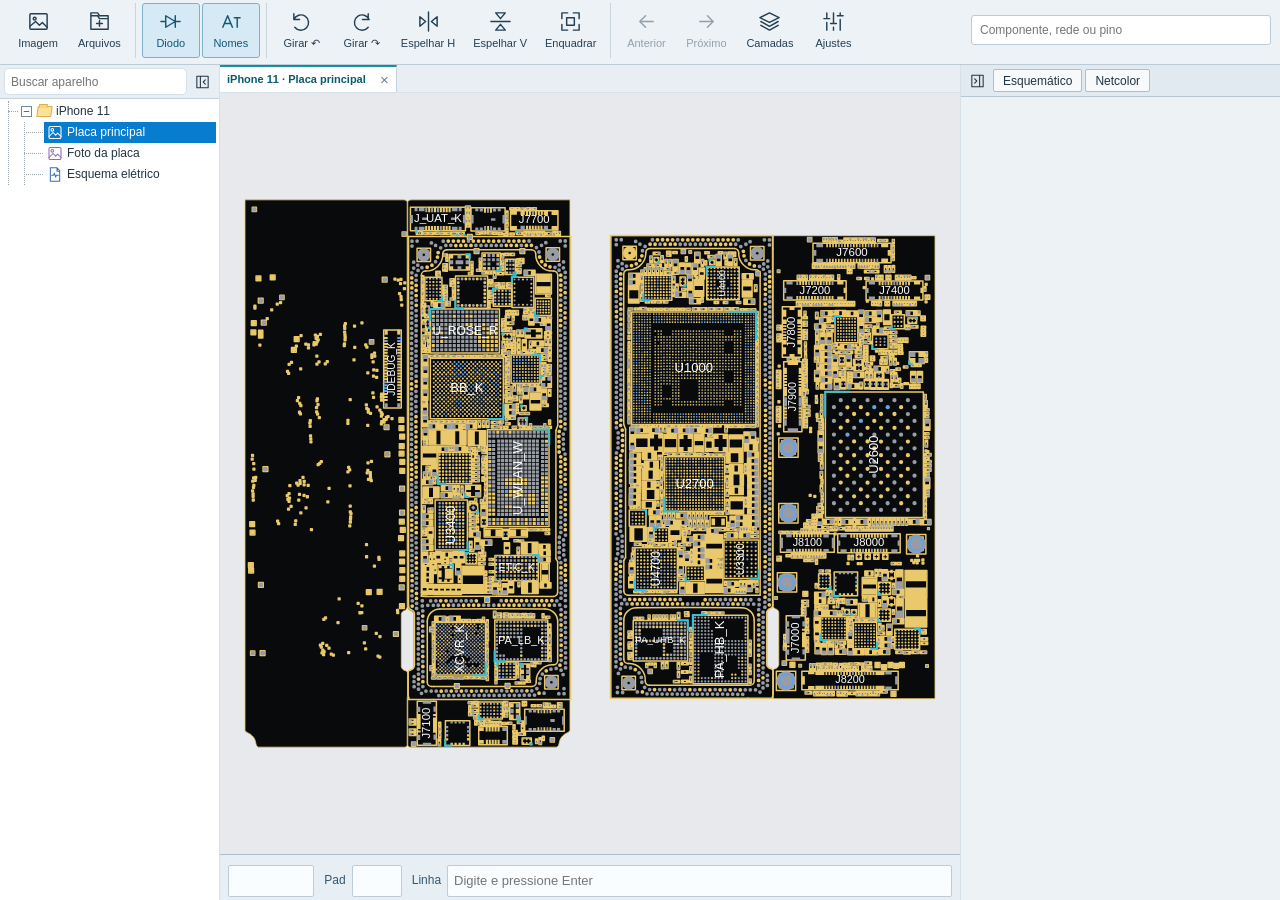
<file: index.html>
<!doctype html>
<html lang="pt-BR">
<head>
<meta charset="utf-8"><meta name="viewport" content="width=device-width,initial-scale=1,viewport-fit=cover">
<title>NEXUS MOBILE</title>
<meta name="description" content="Consulte os componentes, pinos, redes e camadas da placa do iPhone 11.">
<meta name="theme-color" content="#153c55">
<link rel="stylesheet" href="desktop.css?v=4634446d73">
<link rel="stylesheet" href="desktop-refinements.css?v=17cd4f92e7">
<link rel="stylesheet" href="responsive.css?v=6bf783adcf">
<link rel="stylesheet" href="tree.css?v=b9c4f54756">
<link rel="stylesheet" href="workbench.css?v=70c8f62739">
<link rel="stylesheet" href="panels.css?v=432585dfa1">
<link rel="stylesheet" href="netcolor.css?v=deda849295">
<link rel="stylesheet" href="netcolor-color.css?v=fcfec9fa38">
<link rel="icon" type="image/svg+xml" href="nexo-board.svg">
<link rel="alternate icon" href="nexo-board.ico">
<link rel="stylesheet" href="nexus.css"><link rel="manifest" href="manifest.webmanifest"><meta name="theme-color" content="#172331"><meta name="apple-mobile-web-app-capable" content="yes"><meta name="apple-mobile-web-app-status-bar-style" content="default"><link rel="apple-touch-icon" href="nexus-180.png">
</head>
<body>
<header class="workbench-ribbon" aria-label="Ferramentas da placa"><div class="ribbon-scroll"><button type="button" class="ribbon-button" id="imageButton" aria-pressed="false" aria-controls="boardCanvas" title="Exibir desenhos dos componentes no mapa"><svg viewBox="0 0 24 24" aria-hidden="true"><rect x="3" y="4" width="18" height="16" rx="1"/><circle cx="8" cy="9" r="1.5"/><path d="m3 17 6-5 4 4 3-3 5 5"/></svg><span>Imagem</span></button><button type="button" class="ribbon-button" id="nexusFilesButton" aria-haspopup="dialog" aria-controls="nexusFilesDialog" title="Adicionar pacotes de placas ao aparelho"><svg viewBox="0 0 24 24" aria-hidden="true"><path d="M3 6h7l2 3h9v11H3ZM3 6V3h7l2 3h9v3M12 11v6m-3-3h6"/></svg><span>Arquivos</span></button><div class="ribbon-group board-controls" role="group" aria-label="Dados da placa"><button type="button" class="ribbon-button" id="diodeButton" data-object="readings" aria-pressed="true" title="Ocultar ou exibir valores de diodo"><svg viewBox="0 0 24 24" aria-hidden="true"><path d="M2 12h5m10 0h5M7 6v12l10-6-10-6Zm10 0v12"/></svg><span><span id="readingToggleLabel">Diodo</span></span></button><button type="button" class="ribbon-button" id="namesButton" data-object="names" aria-pressed="true" title="Ocultar ou exibir nomes dos componentes"><svg viewBox="0 0 24 24" aria-hidden="true"><path d="m4 18 5-12 5 12M6 14h6m4-6h6m-3 0v10"/></svg><span>Nomes</span></button></div><div class="ribbon-group board-controls" role="group" aria-label="Posição da placa"><button type="button" class="ribbon-button" id="rotateLeftButton" title="Girar 90° para a esquerda"><svg viewBox="0 0 24 24" aria-hidden="true"><path d="M4 10a8 8 0 1 1 1 8M4 4v6h6"/></svg><span>Girar ↶</span></button><button type="button" class="ribbon-button" id="rotateButton" title="Girar 90° para a direita"><svg viewBox="0 0 24 24" aria-hidden="true"><path d="M20 10a8 8 0 1 0-1 8m0-14v6h-6"/></svg><span>Girar ↷</span></button><button type="button" class="ribbon-button" id="mirrorButton" aria-pressed="false" title="Espelhar horizontalmente"><svg viewBox="0 0 24 24" aria-hidden="true"><path d="M12 2v20M3 7v10l6-5-6-5Zm18 0v10l-6-5 6-5Z"/></svg><span>Espelhar H</span></button><button type="button" class="ribbon-button" id="mirrorVerticalButton" aria-pressed="false" title="Espelhar verticalmente"><svg viewBox="0 0 24 24" aria-hidden="true"><path d="M2 12h20M7 3h10l-5 6-5-6Zm0 18h10l-5-6-5 6Z"/></svg><span>Espelhar V</span></button><button type="button" class="ribbon-button" id="fitView" title="Ajustar a placa à área disponível"><svg viewBox="0 0 24 24" aria-hidden="true"><path d="M3 9V3h6m6 0h6v6m0 6v6h-6M9 21H3v-6"/><rect x="8" y="8" width="8" height="8"/></svg><span>Enquadrar</span></button></div><div class="ribbon-group board-controls" role="group" aria-label="Navegar pelas conexões da linha"><button type="button" class="ribbon-button" id="previousConnection" disabled title="Anterior conexão · Ctrl + seta esquerda" aria-label="Anterior conexão da linha"><svg viewBox="0 0 24 24" aria-hidden="true"><path d="M19 12H5m6-6-6 6 6 6"/></svg><span>Anterior</span></button><button type="button" class="ribbon-button" id="nextConnection" disabled title="Próximo conexão · Ctrl + seta direita" aria-label="Próximo conexão da linha"><svg viewBox="0 0 24 24" aria-hidden="true"><path d="M5 12h14m-6-6 6 6-6 6"/></svg><span>Próximo</span></button></div><button type="button" class="ribbon-button" id="layersButton" aria-expanded="false" aria-pressed="false" aria-controls="layersPanel" title="Exibir ou recolher camadas"><svg viewBox="0 0 24 24" aria-hidden="true"><path d="m12 3 10 5-10 5L2 8l10-5Zm-9 9 9 5 9-5M3 16l9 5 9-5"/></svg><span>Camadas</span></button><button type="button" class="ribbon-button" id="settingsButton" aria-haspopup="dialog" aria-controls="appearanceDialog"><svg viewBox="0 0 24 24" aria-hidden="true"><path d="M5 3v6m0 4v8m7-18v11m0 4v3m7-18v3m0 4v11M2 9h6m1 5h6m1-8h6"/></svg><span>Ajustes</span></button></div><form class="search-form board-controls" id="searchForm" role="search"><input id="searchInput" type="search" role="combobox" aria-autocomplete="list" aria-expanded="false" aria-controls="searchOptions" autocomplete="off" spellcheck="false" placeholder="Componente, rede ou pino" aria-label="Buscar componente, rede ou pino"><div id="searchOptions" class="search-options" role="listbox" aria-label="Resultados da busca" hidden></div><p class="search-error" id="searchError" role="status" hidden></p></form></header>
<section class="layer-shelf" id="layersPanel" aria-label="Seleção de camadas" hidden><div class="layer-list board-controls" id="layerList" role="group" aria-label="Ativar ou desativar camadas"></div><div class="layer-presets board-controls"><button id="allLayers">Todas</button><button id="noLayers">Nenhuma</button></div></section>
<div class="workspace" id="workspace"><button class="panel-backdrop" id="panelBackdrop" aria-label="Fechar painel" hidden></button>
<aside class="device-sidebar" id="deviceSidebar" aria-label="Aparelhos disponíveis"><div class="device-search-row"><label class="device-search"><input id="deviceSearch" type="search" placeholder="Buscar aparelho" aria-label="Buscar aparelho"></label><button class="panel-icon" id="devicesButton" aria-expanded="true" aria-controls="deviceSidebar" aria-label="Recolher aparelhos" title="Recolher aparelhos"><svg viewBox="0 0 24 24" aria-hidden="true"><path d="M4 4h16v16H4zM9 4v16M16 9l-3 3 3 3"/></svg></button></div><nav class="device-list" id="deviceList" aria-label="Lista de aparelhos"><button class="device-item" aria-current="true"><span class="device-glyph" aria-hidden="true"></span><span class="device-item-text"><strong>iPhone 11</strong><small>Mapa disponível</small></span></button></nav></aside>
<div id="leftPanelResize" class="panel-resizer left-resizer" role="separator" tabindex="0" aria-orientation="vertical" aria-label="Largura da lista de aparelhos" aria-controls="deviceSidebar" title="Arraste para ajustar a largura"></div>
<div id="rightPanelResize" class="panel-resizer right-resizer" role="separator" tabindex="0" aria-orientation="vertical" aria-label="Largura das ferramentas" aria-controls="inspector" title="Arraste para ajustar a largura"></div>
<main class="main" aria-label="Área de trabalho da placa">
<div class="toolbar document-toolbar"><div class="document-tabs" id="documentTabs" role="tablist" aria-label="Placas e documentos abertos"></div></div><div id="tabLimitMessage" class="tab-limit-message" role="status" hidden>Você já abriu 8 abas. Feche uma para abrir outro arquivo.</div>
<div class="map-stage" id="documentPanel" role="tabpanel" aria-label="Documento ativo"><div class="canvas-wrap" id="canvasWrap"><canvas class="board-canvas" id="boardCanvas" tabindex="0" role="img" aria-label="Mapa interativo da placa. Arraste para mover, clique para selecionar e use a roda do mouse para ampliar."></canvas><div class="tooltip" id="tooltip" hidden></div><div class="board-image-notice" id="boardImageNotice" role="status" hidden></div><div class="loading" id="loading" role="status">Preparando o mapa da placa…</div></div>
<section class="asset-pane" id="assetPane" hidden><div class="asset-head"><strong id="assetTitle"></strong><button id="assetSize" aria-pressed="false">Tamanho real</button><a id="assetExternal" target="_blank" rel="noopener">Abrir arquivo ↗</a></div><div class="asset-content"><img id="assetImage" alt=""><iframe id="assetDocument" title="Documento recuperado"></iframe></div></section>
<section class="source-placeholder" id="sourcePlaceholder" hidden><div class="source-card"><span class="eyebrow">FONTES REUNIDAS</span><h2 id="sourceName"></h2><p id="sourceDescription"></p><ul id="sourceTypes"></ul><details id="sourceFilesDetails"><summary>Arquivos deste item</summary><ul id="sourceFiles"></ul></details><p id="sourceQualifier" hidden></p><p id="sourcePreparation">Este item ainda precisa ser preparado para visualização.</p><button id="returnToBoard">Abrir mapa do iPhone 11</button></div></section></div>
<footer class="selection-footer" aria-label="Componente, pad e linha selecionados"><label class="footer-part"><input id="statusPart" readonly aria-label="Componente selecionado" value="" spellcheck="false"></label><label class="footer-pad"><span>Pad</span><input id="statusPad" readonly aria-label="Pad selecionado" value="" spellcheck="false"></label><div class="footer-net"><label for="statusNet">Linha</label><div class="net-field"><input id="statusNet" role="combobox" aria-autocomplete="list" aria-expanded="false" aria-controls="netResults" aria-label="Linha selecionada ou busca de linha" placeholder="Digite e pressione Enter" autocomplete="off" spellcheck="false"><button id="clearNet" type="button" class="net-clear" aria-label="Limpar seleção e buscar outra linha" title="Limpar seleção e buscar outra linha" hidden>×</button><div id="netResults" class="net-results" role="listbox" aria-label="Linhas encontradas" hidden></div><p id="netSearchMessage" class="net-search-message" role="status" hidden></p></div></div></footer>
</main>
<aside class="inspector schematic-tools" id="inspector" aria-label="Ferramentas"><div class="tool-menu" role="toolbar" aria-label="Ferramentas disponíveis"><button class="panel-icon" id="detailsButton" aria-expanded="true" aria-controls="inspector" aria-label="Recolher ferramentas" title="Recolher ferramentas"><svg viewBox="0 0 24 24" aria-hidden="true"><path d="M4 4h16v16H4zM9 4v16M16 9l-3 3 3 3"/></svg></button><button id="schematicTool" class="tool-tab" aria-pressed="false" aria-expanded="false" aria-controls="schematicPane">Esquemático</button><button id="netcolorTool" class="tool-tab" aria-pressed="false" aria-expanded="false" aria-controls="netcolorPane">Netcolor</button></div><section id="netcolorPane" class="netcolor-panel" aria-label="Cores das linhas" hidden><div class="netcolor-add"><span id="netcolorCurrent">Selecione uma linha na placa</span><div class="netcolor-buttons"><button id="netcolorAdd" disabled title="Adicionar a linha selecionada · A">Adicionar <kbd>A</kbd></button><button id="netcolorIsolate" disabled aria-pressed="false" title="Mostrar somente os componentes ligados às linhas da lista · S">Só componentes <kbd>S</kbd></button></div></div><div id="netcolorList" class="netcolor-list" aria-label="Linhas coloridas"></div><div class="netcolor-actions"><label><input id="netcolorAll" type="checkbox"> Todas</label><button id="netcolorRemove" disabled>Remover</button><button id="netcolorClear" disabled>Limpar</button></div><div class="netcolor-palette" id="netcolorPalette" role="group" aria-label="Aplicar cor às linhas marcadas"></div><button id="netcolorCustom" class="netcolor-custom" disabled aria-haspopup="dialog" aria-controls="netcolorColorDialog">Outros…</button></section><section id="schematicPane" class="schematic-panel" aria-label="Visualizador do esquemático" hidden><div id="schematicWindowBar" class="schematic-window-bar"><span id="schematicWindowTitle">Esquemático · iPhone 11</span><div class="window-actions"><button id="floatSchematic" title="Abrir janela flutuante" aria-label="Abrir janela flutuante">▣</button><button id="separateSchematic" title="Abrir em janela própria" aria-label="Abrir esquemático em janela própria">↗</button><button id="closeSchematic" title="Fechar esquemático" aria-label="Fechar esquemático">×</button></div></div><div class="schematic-controls"><select id="schematicDocument" aria-label="Escolher esquemático"></select><button id="syncSchematic" aria-pressed="true" title="Sincronizar a seleção entre a placa e o esquema">Vincular</button><span id="schematicPaneStatus" role="status"></span></div><iframe id="schematicFrame" title="Esquemático contínuo do iPhone 11"></iframe></section></aside>
</div>
<dialog id="netcolorColorDialog" class="netcolor-color-dialog" aria-labelledby="netcolorColorTitle"><form id="netcolorColorForm">
<div class="netcolor-color-head"><strong id="netcolorColorTitle">Cores</strong><button type="button" id="netcolorColorClose" aria-label="Fechar" title="Fechar">×</button></div>
<div class="color-window-body"><div class="color-workspace"><div class="color-tabs" role="tablist" aria-label="Seleção de cores"><button type="button" id="netcolorColorStandardTab" role="tab" aria-selected="true" aria-controls="netcolorColorStandardPanel">Padrão</button><button type="button" id="netcolorColorCustomTab" role="tab" aria-selected="false" aria-controls="netcolorColorCustomPanel" tabindex="-1">Personalizado</button></div>
<div id="netcolorColorStandardPanel" class="color-tab-panel" role="tabpanel" aria-labelledby="netcolorColorStandardTab"><span class="color-field-caption">Cores:</span><svg id="netcolorColorHoneycomb" viewBox="0 0 300 315" role="listbox" aria-label="Paleta de cores"></svg></div>
<div id="netcolorColorCustomPanel" class="color-tab-panel" role="tabpanel" aria-labelledby="netcolorColorCustomTab" hidden><div id="netcolorColorSaturation" tabindex="0" role="slider" aria-label="Saturação e brilho da cor" aria-valuemin="0" aria-valuemax="100"><span id="netcolorColorCursor"></span></div><label class="color-hue-label">Matiz<input id="netcolorColorHue" type="range" min="0" max="359" value="0"></label><div class="color-rgb-fields"><label>Vermelho<input id="netcolorColorRed" type="number" min="0" max="255" value="255"></label><label>Verde<input id="netcolorColorGreen" type="number" min="0" max="255" value="0"></label><label>Azul<input id="netcolorColorBlue" type="number" min="0" max="255" value="0"></label></div></div>
<label class="color-hex-field">Hexadecimal<input type="text" id="netcolorColorHex" value="#FF0000" pattern="#[0-9a-fA-F]{6}" maxlength="7" autocomplete="off" spellcheck="false" required aria-label="Cor hexadecimal"></label><input id="netcolorColorPicker" type="hidden" value="#ff0000"></div>
<div class="color-window-actions"><button type="submit" id="netcolorColorApply">OK</button><button type="button" id="netcolorColorCancel">Cancelar</button><button type="button" id="netcolorColorEyedropper" class="color-eyedropper"><svg viewBox="0 0 24 24" aria-hidden="true"><path d="m14 4 6 6m-5-7 6 6-3 3-2-2-8 8-5 2 2-5 8-8-2-2z"/></svg>Selecionar…</button><div class="color-comparison"><span>Nova</span><div id="netcolorColorNew"></div><div id="netcolorColorCurrent"></div><span>Atual</span></div></div></div><p id="netcolorColorStatus" class="color-dialog-status" role="status"></p></form></dialog>
<dialog id="appearanceDialog" class="appearance-dialog" aria-labelledby="appearanceTitle"><form method="dialog" class="appearance-head"><h2 id="appearanceTitle">Ajustes da placa</h2><button aria-label="Fechar ajustes" title="Fechar ajustes">×</button></form><div class="appearance-profiles"><div class="profile-select-row"><label for="appearanceProfile">Perfil de cores</label><select id="appearanceProfile"></select><button id="addAppearanceProfile" type="button" title="Criar uma cópia do Perfil 1">Adicionar</button></div><div class="profile-edit-row"><input id="appearanceProfileName" maxlength="40" aria-label="Nome do perfil" placeholder="Nome do perfil"><button id="saveAppearanceProfile" type="button">Salvar</button><button id="deleteAppearanceProfile" type="button">Excluir</button></div><p id="appearanceProfileStatus" role="status"></p></div><div class="appearance-content"><fieldset><legend>Cores</legend><div id="appearanceColors" class="appearance-colors"></div></fieldset><fieldset><legend>Camadas</legend><div id="appearanceLayers" class="appearance-colors"></div></fieldset><fieldset><legend>Exibição</legend><div class="appearance-visibility"><button data-object="boards" aria-pressed="true">Placa</button><button data-object="outlines" aria-pressed="true">Bordas</button><button data-object="pads" aria-pressed="true">Pads</button><button data-object="vias" aria-pressed="true" title="Vias das camadas habilitadas">Vias</button><button id="selectionTracks" aria-pressed="true">Trilhas da seleção</button></div></fieldset></div><div class="appearance-footer"><button id="resetAppearance">Copiar cores do Perfil 1</button><form method="dialog"><button class="appearance-done">Concluir</button></form></div></dialog>
<script src="appearance-profiles.js?v=fee156ce3f"></script>
<script src="board-dados.js?v=5064cbedc6"></script>
<script src="leituras-dados.js?v=d7a5dcb072"></script>
<script src="pinos-nc.js?v=f23e088689"></script>
<script>
'use strict';
(window.createJCIDBoardView = function(D=window.JCID_BOARD, READINGS=window.JCID_READINGS, NC=window.JCID_NC_DISPLAY, options={}) {
const $=id=>document.getElementById(id);
let destroyed=false;const cleanups=[];function on(target,type,listener,options){target.addEventListener(type,listener,options);cleanups.push(()=>target.removeEventListener(type,listener,options));}
const readings=READINGS?.pins||{},readingLabel=READINGS?.label||'Referência JCID';
const readingFor=p=>p?readings[p.id]:undefined;
if(!D||D.version!==2){$('loading').textContent='Os dados da placa não foram encontrados. Mantenha board-dados.js junto deste arquivo.';return;}
const canvas=$('boardCanvas'),ctx=canvas.getContext('2d',{alpha:false}),hitCtx=document.createElement('canvas').getContext('2d'),wrap=$('canvasWrap');
const TAU=Math.PI*2,rad=x=>x*Math.PI/180,nf=new Intl.NumberFormat('pt-BR'),bounds=D.bounds;
const comps=new Map(D.components.map(c=>[c.id,c])),compNames=new Map(D.components.map(c=>[c.name.toUpperCase(),c])),nets=new Map(D.nets.map(n=>[n.id,n])),netNames=new Map(D.nets.map(n=>[n.name.toUpperCase(),n]));
const boardMap=new Map(D.boards.map(b=>[String(b.id),b])), layerMap=new Map(D.layers.map(l=>[l.id,l]));
const state={w:1,h:1,dpr:1,cx:(bounds[0]+bounds[2])/2,cy:(bounds[1]+bounds[3])/2,scale:1,base:1,rotation:0,mirror:false,mirrorVertical:false,hoverComponent:null,view:'all',component:null,pin:null,net:null,hover:null,layers:new Set(),selectionTracks:true,objects:{boards:true,outlines:true,pads:true,vias:true,names:true,readings:true,markers:false,image:false},pending:false,drag:null,fit:true};
const physicalLayers=[12,40,41,42,43,44,45,46,47,13],displayNcPins=new Set(NC?.jcidDisplayNcPinIds||[]);
const defaultAppearance={background:'#e7e9ec',board:'#080a0c',signal:'#eac96c',ground:'#989ca3',nc:'#65a2e8',outline:'#eac96c',component:'#279caa',selectedPad:'#ff3b40',orientation:'#39bfd6',layers:Object.fromEntries(D.layers.map(l=>[l.id,l.color]))};
const appearance=window.JCIDAppearanceProfiles.configure(defaultAppearance);let appearanceRevision=0;
function validColor(value){return typeof value==='string'&&/^#[0-9a-f]{6}$/i.test(value);}
const padColors=appearance,padKindCache=new Map();
function layerColor(id){return appearance.layers[id]||layerMap.get(id)?.color||'#b88acb';}
const ringComponents=new Set(D.components.filter(c=>/^ringslot\d*$/i.test(c.name)).map(c=>c.id));
function ringPin(p){return !p.via&&ringComponents.has(p.part);}
function saveAppearance(){Object.assign(appearance,window.JCIDAppearanceProfiles.get());appearanceRevision++;for(const key of ['signal','ground','nc']){const swatch=document.querySelector('[data-pad-color="'+key+'"]');if(swatch)swatch.style.background=appearance[key];}renderLayers();requestDraw();}
function setAppearance(key,value){return window.JCIDAppearanceProfiles.set(key,value);}
function resetAppearance(){return window.JCIDAppearanceProfiles.reset();}
on(window,'nexo:appearance',saveAppearance);

function padKind(p){if(padKindCache.has(p.id))return padKindCache.get(p.id);const n=(nets.get(p.net)?.name||'').trim().toUpperCase(),kind=displayNcPins.has(p.id)?'nc':n==='GND'?'ground':['NC','N-C','N_C','N.C.','N/C','NO CONNECT','NOT CONNECTED','UNCONNECTED'].includes(n)?'nc':'signal';padKindCache.set(p.id,kind);return kind;}
function pinNetName(p){return nets.get(p.net)?.name||(padKind(p)==='nc'?'NC':'Sem rede indicada');}
function viaOnLayers(p){if(!state.objects.vias||!state.layers.size)return false;const a=physicalLayers.indexOf(p.startLayer),b=physicalLayers.indexOf(p.endLayer);if(a<0||b<0)return false;for(let i=Math.min(a,b);i<=Math.max(a,b);i++)if(state.layers.has(physicalLayers[i]))return true;return false;}
const componentImageMask=new Path2D();
const holePaths=new Map(),padBatches=[],pinPaths=new Map(),partPaths=new Map(),boardPaths=new Map(),trackList=[],netTracks=new Map(),netBatchCache=new Map(),pinGrid=new Map(),partGrid=new Map(),trackGrid=new Map();

const CELL=Math.max(bounds[2]-bounds[0],bounds[3]-bounds[1])/100;
const validBox=b=>Array.isArray(b)&&b.length===4&&b.every(Number.isFinite);
const boxOfPoint=(p,r=0)=>[p.x-r,p.y-r,p.x+r,p.y+r];
const intersects=(a,b)=>a[2]>=b[0]&&a[0]<=b[2]&&a[3]>=b[1]&&a[1]<=b[3];
const union=boxes=>boxes.reduce((a,b)=>[Math.min(a[0],b[0]),Math.min(a[1],b[1]),Math.max(a[2],b[2]),Math.max(a[3],b[3])],[Infinity,Infinity,-Infinity,-Infinity]);
// Limit queries to occupied cells, including any geometry beyond the board outline.
function gridAdd(grid,id,b){if(!validBox(b))return;const loX=Math.floor(b[0]/CELL),loY=Math.floor(b[1]/CELL),hiX=Math.floor(b[2]/CELL),hiY=Math.floor(b[3]/CELL);if(!grid.limits)grid.limits=[loX,loY,hiX,hiY];else{const a=grid.limits;a[0]=Math.min(a[0],loX);a[1]=Math.min(a[1],loY);a[2]=Math.max(a[2],hiX);a[3]=Math.max(a[3],hiY);}for(let x=loX;x<=hiX;x++)for(let y=loY;y<=hiY;y++){const k=x+','+y;if(!grid.has(k))grid.set(k,[]);grid.get(k).push(id);}}
function gridQuery(grid,b){const result=new Set(),a=grid.limits;if(!a)return result;const loX=Math.max(a[0],Math.floor(b[0]/CELL)),loY=Math.max(a[1],Math.floor(b[1]/CELL)),hiX=Math.min(a[2],Math.floor(b[2]/CELL)),hiY=Math.min(a[3],Math.floor(b[3]/CELL));for(let x=loX;x<=hiX;x++)for(let y=loY;y<=hiY;y++)for(const id of grid.get(x+','+y)||[])result.add(id);return result;}
function polygon(points,closed=true){const path=new Path2D();if(points?.length){path.moveTo(points[0][0],points[0][1]);for(let i=1;i<points.length;i++)path.lineTo(points[i][0],points[i][1]);if(closed)path.closePath();}return path;}
function copperPath(s){const path=new Path2D(),w=Number(s.width),h=Number(s.height);if(!(w>0&&h>0))return path;const x=-w/2,y=-h/2;
 if(s.kind==='circle'){path.arc(0,0,w/2,0,TAU);path.closePath();}
 else if(s.kind==='rect')path.rect(x,y,w,h);
 else if(s.kind==='roundrect'||s.kind==='oval'){const r=s.kind==='oval'?Math.min(w,h)/2:Math.max(0,Math.min(Number(s.radius)||0,w/2,h/2));path.moveTo(x+r,y);path.lineTo(x+w-r,y);path.arcTo(x+w,y,x+w,y+r,r);path.lineTo(x+w,y+h-r);path.arcTo(x+w,y+h,x+w-r,y+h,r);path.lineTo(x+r,y+h);path.arcTo(x,y+h,x,y+h-r,r);path.lineTo(x,y+r);path.arcTo(x,y,x+r,y,r);path.closePath();}
 else if(s.kind==='diamond'){path.moveTo(0,-h/2);path.lineTo(w/2,0);path.lineTo(0,h/2);path.lineTo(-w/2,0);path.closePath();}
 else if(s.kind==='octagon'){const q=Math.min(w,h)*(1-1/Math.sqrt(2));const p=[[x+q,y],[x+w-q,y],[x+w,y+q],[x+w,y+h-q],[x+w-q,y+h],[x+q,y+h],[x,y+h-q],[x,y+q]];path.moveTo(...p[0]);for(const t of p.slice(1))path.lineTo(...t);path.closePath();}
 const a=rad(s.angle||0),co=Math.cos(a),si=Math.sin(a),global=new Path2D();global.addPath(path,new DOMMatrix([co,si,-si,co,s.x,s.y]));return global;}
// Bound the short arc that is drawn, not its entire circle. Nearly straight arcs
// can have very distant centers; full-circle bounds would create millions of grid cells.
function trackArcBox(r){const start=Math.atan2(r[3]-r[1],r[2]-r[0]),end=Math.atan2(r[5]-r[1],r[4]-r[0]),delta=((end-start+Math.PI*3)%TAU)-Math.PI,points=[start,start+delta];for(const angle of [0,Math.PI/2,Math.PI,Math.PI*1.5]){const travel=((delta>=0?angle-start:start-angle)%TAU+TAU)%TAU;if(travel<=Math.abs(delta)+1e-10)points.push(angle);}const xs=points.map(a=>r[0]+r[6]*Math.cos(a)),ys=points.map(a=>r[1]+r[6]*Math.sin(a)),pad=(r[7]||0)/2;return[Math.min(...xs)-pad,Math.min(...ys)-pad,Math.max(...xs)+pad,Math.max(...ys)+pad];}
function makeTrack(layer,raw,arc){const t={layer:layer.id,raw,arc,net:raw[arc?8:5],width:raw[arc?7:4]||0,path:null};t.bbox=arc?trackArcBox(raw):[Math.min(raw[0],raw[2])-t.width/2,Math.min(raw[1],raw[3])-t.width/2,Math.max(raw[0],raw[2])+t.width/2,Math.max(raw[1],raw[3])+t.width/2];t.id=trackList.length;trackList.push(t);gridAdd(trackGrid,t.id,t.bbox);if(t.net!==null&&t.net!==undefined){if(!netTracks.has(t.net))netTracks.set(t.net,[]);netTracks.get(t.net).push(t);}}
function trackPath(t){if(t.path)return t.path;const r=t.raw,p=new Path2D();if(!t.arc){p.moveTo(r[0],r[1]);p.lineTo(r[2],r[3]);}else{const start=Math.atan2(r[3]-r[1],r[2]-r[0]),end=Math.atan2(r[5]-r[1],r[4]-r[0]);let delta=((end-start+Math.PI*3)%TAU)-Math.PI;p.arc(r[0],r[1],r[6],start,start+delta,delta<0);}t.path=p;return p;}
for(const b of D.boards)boardPaths.set(String(b.id),polygon(b.points));
for(const c of D.components){const strokes=(c.outlines||[]).map(o=>({path:o.arc?trackPath({arc:true,raw:o.arc}):polygon(o.points,o.closed),width:o.width||0,orientation:o.role==='explicit_orientation_mark'}));const area=new Path2D();for(const o of c.outlines||[])if(o.closed&&!o.arc)area.addPath(polygon(o.points,true));partPaths.set(c.id,{strokes,area,hasArea:(c.outlines||[]).some(o=>o.closed&&!o.arc)});gridAdd(partGrid,c.id,c.bbox);}
for(const [id,shape] of partPaths)if(shape.hasArea&&!ringComponents.has(id))componentImageMask.addPath(shape.area);
for(const p of D.pins){const path=new Path2D();for(const s of p.copper||[])path.addPath(copperPath(s));pinPaths.set(p.id,path);gridAdd(pinGrid,p.id,validBox(p.bbox)?p.bbox:boxOfPoint(p));}
// Keep compound paths small and cache them: a viewport never rebuilds thousands of subpaths.
const padBuckets=new Map();
for(const p of D.pins){const kind=padKind(p),key=(ringPin(p)?'ring':p.via?'v'+p.startLayer+':'+p.endLayer:'p')+'|'+kind+'|'+Math.floor(p.x/(CELL*4))+','+Math.floor(p.y/(CELL*4));let batch=padBuckets.get(key);if(!batch||batch.count>=64){batch={path:new Path2D(),holes:new Path2D(),bbox:[Infinity,Infinity,-Infinity,-Infinity],via:p.via,ring:ringPin(p),startLayer:p.startLayer,endLayer:p.endLayer,kind,count:0,pins:[]};padBuckets.set(key,batch);padBatches.push(batch);}batch.path.addPath(pinPaths.get(p.id));batch.pins.push(p);batch.count++;const b=validBox(p.bbox)?p.bbox:boxOfPoint(p);for(let i=0;i<4;i++)batch.bbox[i]=i<2?Math.min(batch.bbox[i],b[i]):Math.max(batch.bbox[i],b[i]);if(p.hole>0){const hole=new Path2D();hole.arc(p.x,p.y,p.hole/2,0,TAU);hole.closePath();holePaths.set(p.id,hole);batch.holes.addPath(hole);}}
for(const l of D.layers){for(const r of l.segments||[])makeTrack(l,r,false);for(const r of l.arcs||[])makeTrack(l,r,true);}
function makeTrackBatches(tracks){const buckets=new Map(),batches=[];for(const t of tracks){const b=t.bbox,key=t.layer+'|'+t.width+'|'+Math.floor((b[0]+b[2])/(CELL*8))+','+Math.floor((b[1]+b[3])/(CELL*8));let batch=buckets.get(key);if(!batch||batch.tracks.length>=128){batch={path:new Path2D(),bbox:[Infinity,Infinity,-Infinity,-Infinity],layer:t.layer,width:t.width,tracks:[]};buckets.set(key,batch);batches.push(batch);}batch.path.addPath(trackPath(t));batch.tracks.push(t);for(let i=0;i<4;i++)batch.bbox[i]=i<2?Math.min(batch.bbox[i],b[i]):Math.max(batch.bbox[i],b[i]);}return batches;}
const layerTrackBatches=makeTrackBatches(trackList);
function selectedTrackBatches(id){if(!netBatchCache.has(id))netBatchCache.set(id,makeTrackBatches(netTracks.get(id)||[]));return netBatchCache.get(id);}
function visibleTrackCount(batch,view){const b=batch.bbox;if(b[0]>=view[0]&&b[1]>=view[1]&&b[2]<=view[2]&&b[3]<=view[3])return batch.tracks.length;let count=0;for(const t of batch.tracks)if(intersects(t.bbox,view))count++;return count;}

function matrix(){const a=rad(state.rotation),co=Math.cos(a),si=Math.sin(a),m=state.mirror?-1:1,v=state.mirrorVertical?-1:1,s=state.scale,A=m*co*s,C=m*si*s,B=v*si*s,E=-v*co*s;return{a:A,b:B,c:C,d:E,e:state.w/2-A*state.cx-C*state.cy,f:state.h/2-B*state.cx-E*state.cy,det:A*E-B*C};}
function toScreen(x,y){const m=matrix();return{x:m.a*x+m.c*y+m.e,y:m.b*x+m.d*y+m.f};}
function toWorld(x,y){const m=matrix(),dx=x-m.e,dy=y-m.f;return{x:(m.d*dx-m.c*dy)/m.det,y:(-m.b*dx+m.a*dy)/m.det};}
function viewport(){const p=[[0,0],[state.w,0],[0,state.h],[state.w,state.h]].map(q=>toWorld(...q));return[Math.min(...p.map(q=>q.x)),Math.min(...p.map(q=>q.y)),Math.max(...p.map(q=>q.x)),Math.max(...p.map(q=>q.y))];}
const selectionInk={get body(){return appearance.component;},get pad(){return appearance.selectedPad;}};
function makeSelectedPadBatches(pins){const buckets=new Map(),batches=[];for(const p of pins){const key=(p.via?'v'+p.startLayer+':'+p.endLayer:'p')+'|'+Math.floor(p.x/(CELL*4))+','+Math.floor(p.y/(CELL*4));let b=buckets.get(key);if(!b||b.pins.length>=64){b={path:new Path2D(),bbox:[Infinity,Infinity,-Infinity,-Infinity],via:p.via,startLayer:p.startLayer,endLayer:p.endLayer,pins:[]};buckets.set(key,b);batches.push(b);}b.path.addPath(pinPaths.get(p.id));b.pins.push(p);const box=p.bbox||boxOfPoint(p);for(let i=0;i<4;i++)b.bbox[i]=i<2?Math.min(b.bbox[i],box[i]):Math.max(b.bbox[i],box[i]);}return batches;}

const netColors=new Map();let netColorRevision=0,netColorIsolation=false;
let isolatedParts=new Set(),isolatedBasePads=[],isolatedSelectionPads=[],isolatedImageMask=new Path2D();
const automaticTracks=()=>state.selectionTracks&&!netColors.size;
function getNetColors(){return [...netColors].map(([id,item])=>({id,name:nets.get(id).name,color:item.color}));}

function componentAllowed(id){return !netColorIsolation||isolatedParts.has(id);}
function networkAllowed(id){return !netColorIsolation||nets.get(id)?.pins.some(pid=>D.pins[pid]&&pinAllowed(D.pins[pid]));}
function hiddenSelection(){error('Componente oculto. Desative “Só componentes” no Netcolor para localizá-lo.');return false;}
function pinAllowed(p){return !netColorIsolation||isolatedParts.has(p.part)||!comps.has(p.part)&&netColors.has(p.net);}
function isolateBatches(batches){const result=[];for(const b of batches){const pins=b.pins.filter(pinAllowed);if(!pins.length)continue;if(pins.length===b.pins.length){result.push(b);continue;}const path=new Path2D(),holes=b.holes?new Path2D():undefined;for(const p of pins){path.addPath(pinPaths.get(p.id));if(holes&&holePaths.has(p.id))holes.addPath(holePaths.get(p.id));}result.push({...b,pins,path,holes,bbox:union(pins.map(p=>p.bbox||boxOfPoint(p))),count:pins.length});}return result;}
function refreshIsolatedSelection(){isolatedSelectionPads=netColorIsolation?isolateBatches(selectionLinks.pads):[];}
function rebuildIsolation(){isolatedParts=new Set();if(!netColors.size)netColorIsolation=false;if(netColorIsolation){for(const id of netColors.keys())for(const pid of nets.get(id).pins){const p=D.pins[pid];if(p&&comps.has(p.part))isolatedParts.add(p.part);}isolatedBasePads=isolateBatches(padBatches);isolatedImageMask=new Path2D();for(const id of isolatedParts){const shape=partPaths.get(id);if(shape?.hasArea&&!ringComponents.has(id))isolatedImageMask.addPath(shape.area);}}else{isolatedBasePads=[];isolatedImageMask=new Path2D();}refreshIsolatedSelection();if(state.hover!==null&&!pinAllowed(D.pins[state.hover]))state.hover=null;if(state.hoverComponent!==null&&!componentAllowed(state.hoverComponent))state.hoverComponent=null;if(state.pin!==null&&!pinAllowed(D.pins[state.pin])||state.component!==null&&!componentAllowed(state.component)||state.net!==null&&!networkAllowed(state.net))clear();}
function setNetColorIsolation(enabled){const next=!!enabled&&netColors.size>0;if(next===netColorIsolation)return netColorIsolation;netColorIsolation=next;rebuildIsolation();netColorRevision++;requestDraw();window.dispatchEvent(new CustomEvent('jcid:netcolors'));return netColorIsolation;}
function colorsChanged(){rebuildIsolation();netColorRevision++;requestDraw();window.dispatchEvent(new CustomEvent('jcid:netcolors'));}
function setNetColor(id,color){if(!nets.has(id)||blockedCanvasNet(id)||!validColor(color))return false;const existing=netColors.get(id);if(existing){if(existing.color.toLowerCase()===color.toLowerCase())return true;existing.color=color;}else{const pins=nets.get(id).pins.map(id=>D.pins[id]).filter(p=>selectablePin(p)&&!p.via&&!ringPin(p));if(!pins.length)return false;netColors.set(id,{color,batches:makeSelectedPadBatches(pins)});}colorsChanged();return true;}
function removeNetColors(ids){let changed=false;for(const id of ids)changed=netColors.delete(id)||changed;if(changed)colorsChanged();}
function recolorNetColors(ids,color){if(!validColor(color))return false;let changed=false;for(const id of ids){const item=netColors.get(id);if(item&&item.color.toLowerCase()!==color.toLowerCase()){item.color=color;changed=true;}}if(changed){netColorRevision++;requestDraw();window.dispatchEvent(new CustomEvent('jcid:netcolors'));}return changed;}
function clearNetColors(){if(netColors.size){netColors.clear();colorsChanged();}}

let selectionLinks={nets:new Set(),parts:new Set(),tracks:[],pads:[]};
function selectablePin(p){return !!p&&padKind(p)==='signal';}
function refreshSelectionLinks(){const networkIds=new Set(),parts=new Set();if(state.component!==null)parts.add(state.component);if(state.net!==null&&!blockedCanvasNet(state.net))networkIds.add(state.net);for(const id of networkIds)for(const pin of nets.get(id)?.pins||[]){const p=D.pins[pin];if(p&&comps.has(p.part))parts.add(p.part);}const tracks=[];for(const id of networkIds)tracks.push(...(netTracks.get(id)||[]));const pins=[];for(const id of networkIds)for(const pin of nets.get(id)?.pins||[]){const p=D.pins[pin];if(selectablePin(p))pins.push(p);}selectionLinks={nets:networkIds,parts,tracks:makeTrackBatches(tracks),pads:makeSelectedPadBatches(pins)};refreshIsolatedSelection();}
function activeBounds(){return bounds;}
// Calibrate magnification to physical pads so accessories and full boards share a useful range.
const zoomPadSizes=D.pins.filter(p=>!p.via&&validBox(p.bbox)).map(p=>Math.min(p.bbox[2]-p.bbox[0],p.bbox[3]-p.bbox[1])).filter(n=>Number.isFinite(n)&&n>0).sort((a,b)=>a-b);
const zoomPadSize=zoomPadSizes[Math.floor((zoomPadSizes.length-1)*.1)]||0;
function fittedScale(b=activeBounds()){const a=rad(state.rotation),co=Math.abs(Math.cos(a)),si=Math.abs(Math.sin(a)),w=Math.max(b[2]-b[0],5),h=Math.max(b[3]-b[1],5);return Math.min(Math.max(80,state.w-50)/(co*w+si*h),Math.max(80,state.h-50)/(si*w+co*h));}
function zoomLimits(){return {min:Math.min(state.base*.45,fittedScale()*.9),max:Math.max(state.base*4,Math.min(state.base*160,zoomPadSize?64/zoomPadSize:state.base*64))};}
function clampZoom(value){const {min,max}=zoomLimits();return Math.max(min,Math.min(max,value));}
function fit(b=activeBounds(),limit=false){if(!validBox(b))return;state.cx=(b[0]+b[2])/2;state.cy=(b[1]+b[3])/2;state.scale=clampZoom(fittedScale(b));state.fit=!limit;requestDraw();}
function zoom(factor,point={x:state.w/2,y:state.h/2}){state.zoomUntil=Date.now()+120;const before=toWorld(point.x,point.y);state.scale=clampZoom(state.scale*factor);const after=toWorld(point.x,point.y);state.cx+=before.x-after.x;state.cy+=before.y-after.y;state.fit=false;if(state.drag&&pointers.has(state.drag.id)){beginDrag(state.drag.id,pointers.get(state.drag.id),true);if(pointers.size>=2)beginPinch();}requestDraw();}
function pinFocusBox(p){const b=validBox(p.bbox)?p.bbox:boxOfPoint(p,50),w=Math.max(2500,8*(b[2]-b[0])),h=Math.max(2500,8*(b[3]-b[1]));return[p.x-w/2,p.y-h/2,p.x+w/2,p.y+h/2];}
function componentFocusBox(c){const b=c.bbox,cx=(b[0]+b[2])/2,cy=(b[1]+b[3])/2,w=Math.max(2500,(b[2]-b[0])*1.25),h=Math.max(2500,(b[3]-b[1])*1.25);return[cx-w/2,cy-h/2,cx+w/2,cy+h/2];}
function focusSelection(){if(state.pin!==null){fit(pinFocusBox(D.pins[state.pin]),true);}else if(state.component!==null)fit(componentFocusBox(comps.get(state.component)),true);else if(state.net!==null)focusNetwork();}
function focusNetwork(){const n=nets.get(state.net);if(!n)return;const boxes=n.pins.map(id=>D.pins[id]).filter(p=>p&&pinAllowed(p)).map(p=>p.bbox).filter(validBox);if(boxes.length){const b=union(boxes),cx=(b[0]+b[2])/2,cy=(b[1]+b[3])/2,w=Math.max(4000,(b[2]-b[0])*1.5),h=Math.max(4000,(b[3]-b[1])*1.5);fit([cx-w/2,cy-h/2,cx+w/2,cy+h/2],true);}}
function componentLabel(c,m){if(!partPaths.get(c.id)?.hasArea)return null;const g=D.labelGeometry?.[c.id];if(g?.available&&g.center?.every(Number.isFinite)&&g.local_width>0&&g.local_height>0){const a=rad((g.angle||0)+(g.local_height>g.local_width?90:0)),co=Math.cos(a),si=Math.sin(a);let angle=Math.atan2(m.b*co+m.d*si,m.a*co+m.c*si);while(angle>Math.PI/2)angle-=Math.PI;while(angle< -Math.PI/2)angle+=Math.PI;return{x:m.a*g.center[0]+m.c*g.center[1]+m.e,y:m.b*g.center[0]+m.d*g.center[1]+m.f,width:Math.max(g.local_width,g.local_height)*state.scale,height:Math.min(g.local_width,g.local_height)*state.scale,angle};}const b=c.bbox,bw=b[2]-b[0],bh=b[3]-b[1],vertical=bh>bw,cx=(b[0]+b[2])/2,cy=(b[1]+b[3])/2;let angle=Math.atan2(vertical?m.d:m.b,vertical?m.c:m.a);while(angle>Math.PI/2)angle-=Math.PI;while(angle< -Math.PI/2)angle+=Math.PI;return{x:m.a*cx+m.c*cy+m.e,y:m.b*cx+m.d*cy+m.f,width:Math.max(bw,bh)*state.scale,height:Math.min(bw,bh)*state.scale,angle};}
function componentLabelSpec(c,m,ctx,annotations){const box=componentLabel(c,m);if(!box)return null;const width=box.width-4,height=box.height-3,font=Math.min(13,height*.7,width/Math.max(1,c.name.length*.64));if(font<8)return null;const fontSpec='400 '+font.toFixed(1)+'px Segoe UI,Arial',textBox=annotationBounds(box,annotationWidth(ctx,c.name,fontSpec)+4,font+4);for(const id of c.pins||[]){const label=annotations?.get(id);if(label&&intersects(textBox,annotationBounds(label,label.width,label.height)))return null;}return{id:c.id,name:c.name,box,width,fontSpec};}
function paintComponentLabel(label,ctx){const {box,width,fontSpec,name}=label;ctx.save();ctx.translate(box.x,box.y);ctx.rotate(box.angle);ctx.beginPath();ctx.rect(-box.width/2,-box.height/2,box.width,box.height);ctx.clip();ctx.font=fontSpec;ctx.textAlign='center';ctx.textBaseline='middle';ctx.fillStyle='#ffffff';ctx.fillText(name,0,0,width);ctx.restore();}
function drawComponentLabel(c,m,ctx,annotations){const label=componentLabelSpec(c,m,ctx,annotations);if(label&&c.id!==state.hoverComponent)paintComponentLabel(label,ctx);}

function pinVisible(p){return (p.id===undefined||pinAllowed(p))&&(p.via?viaOnLayers(p):state.objects.pads);}
function requestDraw(){if(destroyed||state.pending)return;state.pending=true;requestAnimationFrame(draw);}
// Reuse a full-resolution scene during pan and hover. Only camera translation changes.
// The margin covers nearby movement; every content/scale/orientation change rebuilds it.
const sceneCanvas=document.createElement('canvas'),sceneCtx=sceneCanvas.getContext('2d',{alpha:false});
const namesCanvas=document.createElement('canvas'),namesCtx=namesCanvas.getContext('2d');let namesCache=null;
let sceneCache=null;
const imageSource=options.imageSource===undefined?'fontes-previas/iphone11-placa-principal.jpg':options.imageSource;
const boardImage=document.createElement('img');let boardImageStatus='empty',imageRevision=0;
function syncImageControl(){const button=$('imageButton');button.disabled=!imageSource||document.body.classList.contains('source-mode');button.setAttribute('aria-pressed',String(state.objects.image));button.title=!imageSource?'Desenhos ainda não disponíveis para esta placa':state.objects.image?'Ocultar desenhos dos componentes':'Exibir desenhos dos componentes no mapa';}
function setImageEnabled(enabled){state.objects.image=!!enabled&&!!imageSource;if(state.objects.image&&boardImageStatus!=='ready'&&boardImageStatus!=='loading'){boardImageStatus='loading';boardImage.src=imageSource;}$('boardImageNotice').textContent='Carregando desenhos…';$('boardImageNotice').hidden=!state.objects.image||boardImageStatus==='ready';syncImageControl();requestDraw();return state.objects.image;}
on(boardImage,'load',()=>{boardImageStatus='ready';imageRevision++;$('boardImageNotice').hidden=true;requestDraw();});
on(boardImage,'error',()=>{boardImageStatus='error';state.objects.image=false;imageRevision++;$('boardImageNotice').textContent='Não foi possível carregar os desenhos. Clique em Imagem para tentar novamente.';$('boardImageNotice').hidden=false;syncImageControl();requestDraw();});
on(window,'jcid:document',syncImageControl);
function drawComponentImages(ctx){ctx.save();ctx.clip(netColorIsolation?isolatedImageMask:componentImageMask);ctx.translate(bounds[0],bounds[3]);ctx.scale(1,-1);ctx.imageSmoothingEnabled=true;ctx.imageSmoothingQuality='high';ctx.drawImage(boardImage,0,0,bounds[2]-bounds[0],bounds[3]-bounds[1]);ctx.restore();}

function worldViewport(m,w,h){const points=[[0,0],[w,0],[0,h],[w,h]].map(([x,y])=>{const dx=x-m.e,dy=y-m.f;return{x:(m.d*dx-m.c*dy)/m.det,y:(-m.b*dx+m.a*dy)/m.det};});return[Math.min(...points.map(p=>p.x)),Math.min(...points.map(p=>p.y)),Math.max(...points.map(p=>p.x)),Math.max(...points.map(p=>p.y))];}
function sceneKey(){return[state.w,state.h,state.dpr,state.scale,state.rotation,state.mirror,state.mirrorVertical,appearanceRevision,imageRevision,netColorRevision,state.view,state.selectionTracks,[...state.layers].sort((a,b)=>a-b).join(','),...Object.values(state.objects)].join('|');}
function renderScene(ctx,m,view,width,height,separateNames=false){const started=performance.now(),phases={};let phaseAt=started;const mark=name=>{const now=performance.now();phases[name]=Math.round((now-phaseAt)*10)/10;phaseAt=now;},dpr=state.dpr,imageVisible=state.objects.image&&boardImageStatus==='ready';
 ctx.setTransform(dpr,0,0,dpr,0,0);ctx.fillStyle=appearance.background;ctx.fillRect(0,0,width,height);ctx.setTransform(dpr*m.a,dpr*m.b,dpr*m.c,dpr*m.d,dpr*m.e,dpr*m.f);
 const allVisible=view[0]<=bounds[0]&&view[1]<=bounds[1]&&view[2]>=bounds[2]&&view[3]>=bounds[3];const visiblePins=allVisible?D.pins.filter(pinVisible):[...gridQuery(pinGrid,view)].map(id=>D.pins[id]).filter(p=>p&&pinVisible(p)&&intersects(p.bbox||boxOfPoint(p),view));const visibleParts=allVisible?D.components.filter(c=>componentAllowed(c.id)):[...gridQuery(partGrid,view)].map(id=>comps.get(id)).filter(c=>c&&componentAllowed(c.id)&&intersects(c.bbox,view));
 mark('lookup');
 if(state.objects.boards){ctx.fillStyle=appearance.board;ctx.strokeStyle=appearance.outline;ctx.lineWidth=.8/state.scale;for(const b of D.boards)if(intersects(b.bbox,view)){ctx.fill(boardPaths.get(String(b.id)),'evenodd');ctx.stroke(boardPaths.get(String(b.id)));}}
 mark('boards');
 let drawnTracks=0,selectedTracks=0;ctx.lineCap='round';ctx.lineJoin='round';ctx.globalAlpha=.75;
 if(state.layers.size)for(const b of layerTrackBatches){if(!state.layers.has(b.layer)||!intersects(b.bbox,view))continue;ctx.lineWidth=Math.max(b.width,.6/state.scale);ctx.strokeStyle=layerColor(b.layer);ctx.stroke(b.path);drawnTracks+=visibleTrackCount(b,view);}ctx.globalAlpha=1;
 if(selectionLinks.nets.size&&(automaticTracks()||state.layers.size)){for(const b of selectionLinks.tracks){if((!automaticTracks()&&!state.layers.has(b.layer))||!intersects(b.bbox,view))continue;ctx.strokeStyle=layerColor(b.layer);ctx.lineWidth=Math.max(b.width,1.35/state.scale);ctx.stroke(b.path);if(automaticTracks())selectedTracks+=visibleTrackCount(b,view);}}
 mark('tracks');
 if(state.objects.outlines){for(const c of visibleParts){const selected=selectionLinks.parts.has(c.id),shape=partPaths.get(c.id);if(selected&&shape.hasArea&&!ringComponents.has(c.id)){ctx.fillStyle=selectionInk.body;ctx.fill(shape.area);}ctx.strokeStyle=appearance.outline;for(const o of partPaths.get(c.id).strokes){if(o.orientation)continue;ctx.lineWidth=Math.max(o.width||0,1.5/state.scale);ctx.stroke(o.path);}}}
 mark('outlines');
 const visibleBatches=(netColorIsolation?isolatedBasePads:padBatches).filter(b=>pinVisible(b)&&intersects(b.bbox,view));let litPins=0;
 const relatedBatches=(netColorIsolation?isolatedSelectionPads:selectionLinks.pads).filter(b=>pinVisible(b)&&intersects(b.bbox,view));for(const b of relatedBatches)for(const p of b.pins)if(intersects(p.bbox||boxOfPoint(p),view))litPins++;
 mark('buildPads');
 for(const kind of ['signal','ground','nc']){ctx.fillStyle=padColors[kind];for(const b of visibleBatches)if(b.kind===kind){if(b.ring){ctx.strokeStyle=padColors[kind];ctx.lineWidth=2/state.scale;ctx.stroke(b.path);}else ctx.fill(b.path);}}
 mark('fillPads');
 if(imageVisible){drawComponentImages(ctx);if(state.objects.outlines){for(const id of selectionLinks.parts){const c=comps.get(id),shape=partPaths.get(id);if(!c||!componentAllowed(id)||!intersects(c.bbox,view)||!shape.hasArea||ringComponents.has(id))continue;ctx.globalAlpha=.45;ctx.fillStyle=selectionInk.body;ctx.fill(shape.area);ctx.globalAlpha=1;ctx.strokeStyle=appearance.outline;for(const o of shape.strokes){if(o.orientation)continue;ctx.lineWidth=Math.max(o.width||0,1.5/state.scale);ctx.stroke(o.path);}}}}
 if(imageVisible&&state.layers.size){ctx.globalAlpha=.75;for(const b of layerTrackBatches){if(!state.layers.has(b.layer)||!intersects(b.bbox,view))continue;ctx.lineWidth=Math.max(b.width,.6/state.scale);ctx.strokeStyle=layerColor(b.layer);ctx.stroke(b.path);}ctx.globalAlpha=1;}
 if(imageVisible&&selectionLinks.nets.size&&(automaticTracks()||state.layers.size)){for(const b of selectionLinks.tracks){if((!automaticTracks()&&!state.layers.has(b.layer))||!intersects(b.bbox,view))continue;ctx.strokeStyle=layerColor(b.layer);ctx.lineWidth=Math.max(b.width,1.35/state.scale);ctx.stroke(b.path);}}
 mark('images');

 ctx.fillStyle=selectionInk.pad;for(const b of relatedBatches)ctx.fill(b.path);
 if(state.objects.pads)for(const item of netColors.values()){ctx.fillStyle=item.color;for(const b of item.batches)if(intersects(b.bbox,view))ctx.fill(b.path);}
 if(state.pin!==null){const p=D.pins[state.pin];if(p&&pinVisible(p)){const chosen=pinPaths.get(p.id);ctx.fillStyle=selectionInk.pad;if(!ringPin(p))ctx.fill(chosen);ctx.strokeStyle=selectionInk.pad;ctx.lineWidth=1.25/state.scale;ctx.stroke(chosen);}}
 ctx.fillStyle=state.objects.boards?appearance.board:appearance.background;for(const b of visibleBatches)ctx.fill(b.holes);
 if(state.objects.outlines){ctx.lineCap='round';for(const c of visibleParts)for(const o of partPaths.get(c.id).strokes)if(o.orientation){ctx.strokeStyle=appearance.orientation;ctx.lineWidth=2/state.scale;ctx.stroke(o.path);}ctx.lineCap='butt';}
 if(state.objects.markers){ctx.strokeStyle='#748791';ctx.lineWidth=1/state.scale;for(const p of visiblePins)if(!(p.copper||[]).length){const r=3/state.scale;ctx.beginPath();ctx.moveTo(p.x-r,p.y-r);ctx.lineTo(p.x+r,p.y+r);ctx.moveTo(p.x-r,p.y+r);ctx.lineTo(p.x+r,p.y-r);ctx.stroke();}}
 mark('highlights');
 ctx.setTransform(dpr,0,0,dpr,0,0);
 const annotations=new Map();if(state.objects.names||state.objects.readings)for(const p of visiblePins){const label=padAnnotation(p,m,ctx);if(label)annotations.set(p.id,label);}
 const componentLabels=state.objects.names?visibleParts.map(c=>componentLabelSpec(c,m,ctx,annotations)).filter(Boolean):[];if(!separateNames)for(const label of componentLabels)if(label.id!==state.hoverComponent)paintComponentLabel(label,ctx);
 for(const label of annotations.values())drawPadAnnotation(ctx,label);
 mark('labels');
 return{phases,drawnPins:visiblePins.length,highlightedPins:litPins,drawnTracks,selectedTracks,componentLabels};
}
function draw(){if(destroyed)return;state.pending=false;const started=performance.now(),dpr=state.dpr,m=matrix(),key=sceneKey(),pixelWidth=Math.max(1,Math.round(state.w*dpr)),pixelHeight=Math.max(1,Math.round(state.h*dpr));
 // Resize and replace the displayed bitmap in the same frame, avoiding blank flashes.
 if(canvas.width!==pixelWidth)canvas.width=pixelWidth;if(canvas.height!==pixelHeight)canvas.height=pixelHeight;
 let dx=sceneCache?(m.e-sceneCache.m.e)*dpr:0,dy=sceneCache?(m.f-sceneCache.m.f)*dpr:0;
 const matches=sceneCache&&sceneCache.key===key&&sceneCache.selection===selectionLinks;
 const covered=matches&&(sceneCache.complete||(dx<=0&&dy<=0&&dx+sceneCanvas.width>=pixelWidth&&dy+sceneCanvas.height>=pixelHeight));
 let rebuilt=false;
 if(!covered){
  // Limit extra retained margins to about 32 MB total at normal desktop/mobile sizes.
  const margin=Math.max(0,Math.floor(Math.min(Date.now()<(state.zoomUntil||0)?0:256,(8192/dpr-state.w)/2,(8192/dpr-state.h)/2,(-state.w-state.h+Math.sqrt((state.w-state.h)**2+4*8000000/(dpr*dpr)))/4)));
  const width=Math.ceil((state.w+2*margin)*dpr),height=Math.ceil((state.h+2*margin)*dpr);
  if(sceneCanvas.width!==width)sceneCanvas.width=width;if(sceneCanvas.height!==height)sceneCanvas.height=height;
  const transform={...m,e:m.e+margin,f:m.f+margin},view=worldViewport(transform,width/dpr,height/dpr);
  const {componentLabels,...metrics}=renderScene(sceneCtx,transform,view,width/dpr,height/dpr,true);
  // Eight pixels keep antialiased board strokes inside a complete-scene snapshot.
  const corners=[[bounds[0],bounds[1]],[bounds[2],bounds[1]],[bounds[0],bounds[3]],[bounds[2],bounds[3]]].map(([x,y])=>({x:transform.a*x+transform.c*y+transform.e,y:transform.b*x+transform.d*y+transform.f}));
  const complete=corners.every(p=>p.x>=8&&p.y>=8&&p.x<=width/dpr-8&&p.y<=height/dpr-8);
  sceneCache={key,selection:selectionLinks,m:transform,complete,metrics,componentLabels};dx=-margin*dpr;dy=-margin*dpr;rebuilt=true;
 }
 ctx.setTransform(1,0,0,1,0,0);ctx.fillStyle=appearance.background;ctx.fillRect(0,0,pixelWidth,pixelHeight);ctx.imageSmoothingEnabled=false;ctx.drawImage(sceneCanvas,Math.round(dx),Math.round(dy));
 // Component names live in a transparent retained plane. Hover changes only this cheap plane.
 if(namesCache?.scene!==sceneCache||namesCache?.hover!==state.hoverComponent){if(namesCanvas.width!==sceneCanvas.width)namesCanvas.width=sceneCanvas.width;if(namesCanvas.height!==sceneCanvas.height)namesCanvas.height=sceneCanvas.height;namesCtx.setTransform(1,0,0,1,0,0);namesCtx.clearRect(0,0,namesCanvas.width,namesCanvas.height);namesCtx.setTransform(dpr,0,0,dpr,0,0);for(const label of sceneCache.componentLabels)if(label.id!==state.hoverComponent)paintComponentLabel(label,namesCtx);namesCache={scene:sceneCache,hover:state.hoverComponent};}
 ctx.drawImage(namesCanvas,Math.round(dx),Math.round(dy));
 if(state.hoverComponent!==null&&componentAllowed(state.hoverComponent)&&state.objects.outlines){const shape=partPaths.get(state.hoverComponent);if(shape){ctx.setTransform(dpr*m.a,dpr*m.b,dpr*m.c,dpr*m.d,dpr*m.e,dpr*m.f);ctx.strokeStyle='#ff3b40';ctx.lineWidth=2/state.scale;for(const o of shape.strokes)if(!o.orientation)ctx.stroke(o.path);}}
 if(state.hover!==null&&state.hover!==state.pin){const p=D.pins[state.hover];if(p&&pinVisible(p)){ctx.setTransform(dpr*m.a,dpr*m.b,dpr*m.c,dpr*m.d,dpr*m.e,dpr*m.f);ctx.strokeStyle='#ff3b40';ctx.lineWidth=1.7/state.scale;ctx.stroke(pinPaths.get(p.id));}}
 const metrics=sceneCache.metrics,frameMs=Math.round((performance.now()-started)*10)/10;
 window.__boardMetrics={canvasWidth:canvas.width,canvasHeight:canvas.height,viewport:[state.w,state.h],...metrics,phases:undefined,layers:[...state.layers],component:state.component,pin:state.pin,net:state.net,rotation:state.rotation,mirrored:state.mirror,mirroredVertical:state.mirrorVertical,frameMs,metricsScope:'retained-scene',sceneRebuilt:rebuilt};
 Object.assign(canvas.dataset,{framePhases:JSON.stringify(rebuilt?metrics.phases:{cachedScene:frameMs}),frameMs:String(frameMs),drawnTracks:String(metrics.drawnTracks),selectedTracks:String(metrics.selectedTracks),highlightedPins:String(metrics.highlightedPins),activeLayers:JSON.stringify([...state.layers].sort((a,b)=>a-b))});
}

function blockedCanvasNet(id){const name=(nets.get(id)?.name||'').trim().toUpperCase();return name==='GND'||['NC','N-C','N_C','N.C.','N/C','NO CONNECT','NOT CONNECTED','UNCONNECTED'].includes(name);}
function hitPin(x,y){const r=5/state.scale,area=[x-r,y-r,x+r,y+r];let nearest=null,distance=Infinity,inside=null,size=Infinity;for(const id of gridQuery(pinGrid,area)){const p=D.pins[id];if(!p||!pinVisible(p))continue;const ring=ringPin(p),hole=!p.via&&p.hole>0&&Math.hypot(x-p.x,y-p.y)<p.hole/2;if(ring){hitCtx.lineWidth=3/state.scale;if(hitCtx.isPointInStroke(pinPaths.get(id),x,y))return p;continue;}const hasForm=(p.copper||[]).length>0;if(!hole&&hasForm&&hitCtx.isPointInPath(pinPaths.get(id),x,y)){const b=p.bbox,s=(b[2]-b[0])*(b[3]-b[1]);if(s<size||(inside?.via&&!p.via)){inside=p;size=s;}}const d=Math.hypot(x-p.x,y-p.y);if(!hole&&(hasForm||state.objects.markers)&&d<r&&d<distance){nearest=p;distance=d;}}return inside||nearest;}
function hitComponent(x,y){const ids=gridQuery(partGrid,[x,y,x,y]);let found=null,size=Infinity;for(const id of ids){if(!componentAllowed(id))continue;const c=comps.get(id),b=c.bbox;if(x<b[0]||x>b[2]||y<b[1]||y>b[3])continue;const path=partPaths.get(id);if(ringComponents.has(c.id)){if(!c.pins.some(id=>{hitCtx.lineWidth=3/state.scale;return hitCtx.isPointInStroke(pinPaths.get(id),x,y);}))continue;}else if(path.hasArea){if(!hitCtx.isPointInPath(path.area,x,y))continue;}else{const touches=path.strokes.some(o=>{hitCtx.lineWidth=Math.max(o.width||0,6/state.scale);hitCtx.lineCap='round';return hitCtx.isPointInStroke(o.path,x,y);});if(!touches)continue;}const s=(b[2]-b[0])*(b[3]-b[1]);if(s<size){found=c;size=s;}}return found;}
function hitTrack(x,y){if(!state.layers.size&&(!automaticTracks()||!selectionLinks.nets.size))return null;const r=4/state.scale;for(const id of [...gridQuery(trackGrid,[x-r,y-r,x+r,y+r])].sort((a,b)=>a-b)){const t=trackList[id];if(!(state.layers.has(t.layer)||(automaticTracks()&&selectionLinks.nets.has(t.net)))||t.net===null||t.net===undefined||!intersects(t.bbox,[x-r,y-r,x+r,y+r]))continue;hitCtx.lineWidth=Math.max(t.width,8/state.scale);hitCtx.lineCap='round';if(hitCtx.isPointInStroke(trackPath(t),x,y))return t;}return null;}
function setPanel(side,open){const left=side==='devices',other=left?'tools':'devices',button=$(left?'devicesButton':'detailsButton'),panel=$(left?'deviceSidebar':'inspector'),small=matchMedia('(max-width:900px)').matches;if(small&&open){$('workspace').classList.add(other+'-hidden');const otherButton=$(left?'detailsButton':'devicesButton');otherButton.setAttribute('aria-expanded','false');const name=left?'ferramentas':'aparelhos';otherButton.setAttribute('aria-label','Exibir '+name);otherButton.title='Exibir '+name;}$('workspace').classList.toggle(side+'-hidden',!open);button.setAttribute('aria-expanded',String(open));const label=(open?'Recolher ':'Exibir ')+(left?'aparelhos':'ferramentas');button.setAttribute('aria-label',label);button.title=label;window.dispatchEvent(new CustomEvent('jcid:panels'));$('panelBackdrop').hidden=!small||$('workspace').classList.contains('devices-hidden')&&$('workspace').classList.contains('tools-hidden');}
function setDetails(open){setPanel('tools',open);}
function closePanels(){setPanel('devices',false);setPanel('tools',false);}

function error(message){$('searchError').textContent=message;$('searchError').hidden=!message;}
function selectComponent(id,focus=false){const c=comps.get(id);if(!c)return;if(!componentAllowed(id))return hiddenSelection();state.component=id;state.pin=null;state.net=null;state.hover=null;state.hoverComponent=null;state.view=String(c.view);if(!boardMap.has(state.view))state.view='all';error('');updateSelection();if(focus)fit(componentFocusBox(c),true);else requestDraw();}
function selectPin(id,focus=false,resetFilter=false){const p=D.pins[id];if(!p)return;if(!pinAllowed(p))return hiddenSelection();if(!selectablePin(p)){error('GND e NC ficam fora da seleção.');return;}const previousComponent=state.component;state.pin=id;state.component=comps.has(p.part)?p.part:null;state.net=nets.has(p.net)?p.net:null;state.hover=null;state.hoverComponent=null;const c=comps.get(state.component);if(c){state.view=boardMap.has(String(c.view))?String(c.view):'all';}error('');updateSelection();if(focus)fit(pinFocusBox(p),true);else requestDraw();}
function selectNet(id,focus=false){if(!nets.has(id))return;if(!networkAllowed(id))return hiddenSelection();if(blockedCanvasNet(id)){error('GND e NC ficam fora da seleção.');return;}state.net=id;state.pin=null;state.component=null;state.hover=null;state.hoverComponent=null;error('');updateSelection();if(focus)focusNetwork();else requestDraw();}
function clear(){state.component=null;state.pin=null;state.net=null;state.hover=null;state.hoverComponent=null;updateSelection();requestDraw();}
const connectionOrder=new Intl.Collator('pt-BR',{numeric:true,sensitivity:'base'}),connectionCache=new Map();
function connectionIds(){if(state.net===null||blockedCanvasNet(state.net))return [];if(!connectionCache.has(state.net)){const pins=[...new Set(nets.get(state.net)?.pins||[])].map(id=>D.pins[id]).filter(p=>p&&!p.via&&selectablePin(p)&&validBox(p.bbox)&&(p.copper||[]).length);pins.sort((a,b)=>connectionOrder.compare(comps.get(a.part)?.name||'',comps.get(b.part)?.name||'')||connectionOrder.compare(String(a.name),String(b.name))||a.id-b.id);connectionCache.set(state.net,pins.map(p=>p.id));}return netColorIsolation?connectionCache.get(state.net).filter(id=>pinAllowed(D.pins[id])):connectionCache.get(state.net);}
function navigateConnection(direction){if(document.body.classList.contains('source-mode'))return false;const ids=connectionIds();if(!ids.length)return false;const current=ids.indexOf(state.pin),index=current<0?(direction<0?ids.length-1:0):(current+(direction<0?-1:1)+ids.length)%ids.length,p=D.pins[ids[index]];selectPin(p.id,false);if(state.scale<state.base*4)fit(pinFocusBox(p),true);else{state.cx=p.x;state.cy=p.y;state.fit=false;requestDraw();}return true;}
function updateFooter(){const enabled=!document.body.classList.contains('source-mode'),p=enabled&&state.pin!==null?D.pins[state.pin]:null,c=enabled?comps.get(state.component):null,n=enabled?nets.get(state.net):null;const values={statusPart:c?.name||'',statusPad:p?String(p.name):'',statusNet:n?.name||''};for(const [id,value] of Object.entries(values)){const field=$(id);if(field.value!==value){field.value=value;field.setSelectionRange?.(0,0);field.scrollLeft=0;}field.title=value;}const field=$('statusNet');field.readOnly=!!n||!enabled;field.disabled=!enabled;$('clearNet').hidden=!enabled||!n;const ids=connectionIds(),canNavigate=enabled&&ids.length>0&&(state.pin===null||ids.length>1);$('previousConnection').disabled=$('nextConnection').disabled=!canNavigate;}
on(window,'jcid:document',updateFooter);

// Labels use actual text width and the nearest contact, rather than a 28 px pad cutoff.
const padSpacingCache=new Map(),annotationWidthCache=new Map();
function padSpacing(p){if(padSpacingCache.has(p.id))return padSpacingCache.get(p.id);const radius=CELL*2;let spacing=radius;for(const id of gridQuery(pinGrid,[p.x-radius,p.y-radius,p.x+radius,p.y+radius])){const other=D.pins[id];if(!other||other.via||id===p.id)continue;spacing=Math.min(spacing,Math.hypot(other.x-p.x,other.y-p.y));}padSpacingCache.set(p.id,spacing);return spacing;}
function annotationWidth(ctx,text,font){const key=font+'|'+text;if(!annotationWidthCache.has(key)){ctx.save();ctx.font=font;annotationWidthCache.set(key,ctx.measureText(String(text)).width);ctx.restore();}return annotationWidthCache.get(key);}
function padAnnotation(p,m,ctx){if(p.via||!validBox(p.bbox))return null;const b=p.bbox,bw=b[2]-b[0],bh=b[3]-b[1],minor=Math.min(bw,bh)*state.scale;if(minor<10)return null;if(!(state.objects.readings&&readingFor(p))&&!(state.objects.names&&p.part===state.component&&minor>=15))return null;const angle=0;const reading=state.objects.readings?readingFor(p):null,readFont='600 12px Segoe UI,Arial',nameFont='600 10px Segoe UI,Arial',room=padSpacing(p)*state.scale-2;
 const valueWidth=reading?annotationWidth(ctx,reading.value,readFont):0,showValue=!!reading&&Math.hypot(valueWidth+4,16)<=room;
 const nameWanted=state.objects.names&&p.part===state.component&&minor>=15,nameWidth=nameWanted?annotationWidth(ctx,p.name,nameFont):0;
 const twoRows=showValue&&nameWanted&&Math.hypot(Math.max(valueWidth,nameWidth)+4,29)<=room;
 const showName=twoRows||!showValue&&nameWanted&&Math.hypot(nameWidth+4,14)<=room;
 if(!showValue&&!showName)return null;return{x:m.a*p.x+m.c*p.y+m.e,y:m.b*p.x+m.d*p.y+m.f,angle,reading:showValue?reading.value:null,name:showName?String(p.name):null,twoRows,readFont,nameFont,width:Math.max(showValue?valueWidth:0,showName?nameWidth:0)+4,height:twoRows?29:showValue?16:14};}
function annotationBounds(label,width,height){const co=Math.abs(Math.cos(label.angle)),si=Math.abs(Math.sin(label.angle)),x=(co*width+si*height)/2,y=(si*width+co*height)/2;return[label.x-x,label.y-y,label.x+x,label.y+y];}
function drawPadAnnotation(ctx,label){ctx.save();ctx.translate(label.x,label.y);ctx.rotate(label.angle);ctx.textAlign='center';ctx.textBaseline='middle';ctx.lineJoin='round';ctx.lineWidth=3;ctx.strokeStyle='#071019';ctx.fillStyle='#fff9e9';if(label.name!==null){ctx.font=label.nameFont;ctx.strokeText(label.name,0,label.twoRows?-8:0);ctx.fillText(label.name,0,label.twoRows?-8:0);}if(label.reading!==null){ctx.font=label.readFont;ctx.strokeText(label.reading,0,label.twoRows?7:0);ctx.fillText(label.reading,0,label.twoRows?7:0);}ctx.restore();}
function readingFits(p){return padAnnotation(p,matrix(),ctx)?.reading!=null;}

function updateSelection(){refreshSelectionLinks();updateFooter();renderLayers();const c=comps.get(state.component),p=state.pin!==null?D.pins[state.pin]:null,n=nets.get(state.net);window.dispatchEvent(new CustomEvent('jcid:selection',{detail:{component:c?.name||null,pin:p?.name??null,net:n?.name||null}}));}
function renderLayers(){const frag=document.createDocumentFragment();for(const l of D.layers){const b=document.createElement('button');b.type='button';b.className='layer-button';b.setAttribute('aria-pressed',String(state.layers.has(l.id)));b.setAttribute('aria-label','Camada '+l.label);b.style.setProperty('--layer-color',layerColor(l.id));b.title=l.label;b.addEventListener('click',()=>{state.layers.has(l.id)?state.layers.delete(l.id):state.layers.add(l.id);renderLayers();requestDraw();const current=$('layerList').querySelector('[data-layer="'+l.id+'"]');current?.focus({preventScroll:true});});b.dataset.layer=l.id;const swatch=document.createElement('span');swatch.className='layer-swatch';swatch.setAttribute('aria-hidden','true');const name=document.createElement('span');name.textContent=l.label;b.append(swatch,name);if(selectionLinks.tracks.some(t=>t.layer===l.id)){b.classList.add('net-layer');b.title+=' · Participa da rede selecionada';const dot=document.createElement('span');dot.className='net-dot';dot.setAttribute('aria-hidden','true');b.append(dot);}frag.append(b);}const scroll=$('layerList').scrollLeft;$('layerList').replaceChildren(frag);$('layerList').scrollLeft=scroll;}

function search(){let q=$('searchInput').value.trim(),upper=q.toUpperCase();if(!q){error('Digite um componente, uma rede ou um pino.');return;}if(upper.startsWith('REDE:')){upper=upper.slice(5).trim();const n=netNames.get(upper);if(n){selectNet(n.id,true);return;}}const c=compNames.get(upper);if(c){selectComponent(c.id,true);return;}const n=netNames.get(upper);if(n){selectNet(n.id,true);return;}for(const sep of ['.',':','/','#',' ']){const at=upper.lastIndexOf(sep);if(at>0){const part=compNames.get(upper.slice(0,at).trim()),name=upper.slice(at+1).trim();if(part){const p=part.pins.map(id=>D.pins[id]).find(p=>p&&String(p.name).toUpperCase()===name);if(p){selectPin(p.id,true,true);return;}}}}if(state.component!==null){const p=comps.get(state.component).pins.map(id=>D.pins[id]).find(p=>p&&String(p.name).toUpperCase()===upper);if(p){selectPin(p.id,true,true);return;}}error('Não encontrado. Use um componente, o nome da rede ou componente.pino.');}
const searchEntries=[...D.components.map(c=>({kind:'component',id:c.id,name:c.name,upper:c.name.toUpperCase()})),...D.nets.map(n=>({kind:'net',id:n.id,name:n.name,upper:n.name.toUpperCase()}))].sort((a,b)=>Number(a.kind==='net')-Number(b.kind==='net')||connectionOrder.compare(a.name,b.name));
let searchMatches=[],activeSearch=-1;
function closeSearchOptions(){searchMatches=[];activeSearch=-1;$('searchOptions').hidden=true;$('searchOptions').replaceChildren();$('searchInput').setAttribute('aria-expanded','false');$('searchInput').removeAttribute('aria-activedescendant');}
function activateSearchOption(index){activeSearch=index;for(let i=0;i<$('searchOptions').children.length;i++)$('searchOptions').children[i].setAttribute('aria-selected',String(i===index));const row=$('searchOptions').children[index];if(row){$('searchInput').setAttribute('aria-activedescendant',row.id);row.scrollIntoView({block:'nearest'});}}
function chooseSearchOption(index){const item=searchMatches[index];if(!item)return;$('searchInput').value=item.name;$('searchInput').focus({preventScroll:true});closeSearchOptions();if(item.kind==='net')selectNet(item.id,true);else selectComponent(item.id,true);}
function renderSearchOptions(){
 closeSearchOptions();if(document.body.classList.contains('source-mode'))return;let q=$('searchInput').value.trim().toUpperCase();const onlyNets=q.startsWith('REDE:');if(onlyNets)q=q.slice(5).trim();if(!q)return;
 const matches=searchEntries.filter(item=>(!onlyNets||item.kind==='net')&&item.upper.includes(q)&&(item.kind==='net'?!blockedCanvasNet(item.id)&&networkAllowed(item.id):componentAllowed(item.id)));
 searchMatches=[...matches.filter(item=>item.upper===q),...matches.filter(item=>item.upper!==q)].slice(0,100);if(!searchMatches.length)return;
 const fragment=document.createDocumentFragment();for(const [index,item] of searchMatches.entries()){const row=document.createElement('button');row.type='button';row.className='search-option';row.id='search-option-'+item.kind+'-'+item.id;row.dataset.kind=item.kind;row.dataset.id=String(item.id);row.tabIndex=-1;row.setAttribute('role','option');row.setAttribute('aria-selected','false');row.title=item.name;const name=document.createElement('span');name.textContent=item.name;const kind=document.createElement('small');kind.textContent=item.kind==='net'?'Linha':'Componente';row.append(name,kind);row.addEventListener('click',()=>chooseSearchOption(index));fragment.append(row);}
 $('searchOptions').replaceChildren(fragment);$('searchOptions').hidden=false;$('searchInput').setAttribute('aria-expanded','true');
}
function submitSearch(){if(!$('searchOptions').hidden&&activeSearch>=0)chooseSearchOption(activeSearch);else{closeSearchOptions();search();}}
closeSearchOptions();
on($('searchInput'),'input',e=>{error('');if(!e.isComposing)renderSearchOptions();});on($('searchInput'),'compositionend',renderSearchOptions);on($('searchInput'),'focus',renderSearchOptions);
on($('searchInput'),'keydown',e=>{if(e.isComposing||e.ctrlKey||e.metaKey||e.altKey)return;if(e.key==='Escape'){e.preventDefault();closeSearchOptions();}else if(e.key==='Enter'){e.preventDefault();submitSearch();}else if(e.key==='ArrowDown'||e.key==='ArrowUp'){e.preventDefault();if($('searchOptions').hidden)renderSearchOptions();if(searchMatches.length)activateSearchOption(activeSearch<0?(e.key==='ArrowDown'?0:searchMatches.length-1):(activeSearch+(e.key==='ArrowDown'?1:-1)+searchMatches.length)%searchMatches.length);}});
on($('searchOptions'),'pointerdown',e=>{if(e.pointerType==='mouse')e.preventDefault();});
on($('searchForm'),'focusout',e=>{if(!$('searchForm').contains(e.relatedTarget))closeSearchOptions();});
on(document,'pointerdown',e=>{if(!$('searchForm').contains(e.target))closeSearchOptions();});on(window,'jcid:document',closeSearchOptions);on(window,'jcid:selection',closeSearchOptions);

let hoverPending=false,hoverEvent=null;
function inspectHover(e){if(state.drag)return;hoverEvent=e;if(hoverPending)return;hoverPending=true;requestAnimationFrame(()=>{hoverPending=false;if(destroyed||state.drag||!hoverEvent)return;const r=canvas.getBoundingClientRect(),x=hoverEvent.clientX-r.left,y=hoverEvent.clientY-r.top,w=toWorld(x,y),p=hitPin(w.x,w.y),t=p?null:hitTrack(w.x,w.y),part=p?comps.get(p.part):hitComponent(w.x,w.y);if(state.hover!==(p?.id??null)||state.hoverComponent!==(part?.id??null)){state.hover=p?.id??null;state.hoverComponent=part?.id??null;requestDraw();}if(!p&&!t){$('tooltip').hidden=true;return;}$('tooltip').replaceChildren();const a=document.createElement('strong'),b=document.createElement('span');if(p){const c=comps.get(p.part);a.textContent=`${c?.name||'Via'} · Pino ${p.name}`;b.textContent=pinNetName(p);}else{a.textContent='Trilha · '+(layerMap.get(t.layer)?.label||'Camada');b.textContent=nets.get(t.net)?.name||'Sem rede indicada';}$('tooltip').append(a,b);if(p){const reading=readingFor(p);if(reading){const v=document.createElement('span');v.className='tooltip-reading';v.textContent=readingLabel+': '+reading.value;$('tooltip').append(v);}}else if(blockedCanvasNet(t.net)){const note=document.createElement('span');note.textContent='Seleção desta linha desativada';$('tooltip').append(note);}$('tooltip').hidden=false;const tw=$('tooltip').offsetWidth,th=$('tooltip').offsetHeight;$('tooltip').style.left=Math.max(5,Math.min(x+13,state.w-tw-5))+'px';$('tooltip').style.top=Math.max(5,Math.min(y+14,state.h-th-5))+'px';});}

const pointers=new Map();let pinch=null;
function pointOf(e){const r=canvas.getBoundingClientRect();return{x:e.clientX-r.left,y:e.clientY-r.top};}
function beginDrag(id,p,moved=false){state.drag={id,x:p.x,y:p.y,cx:state.cx,cy:state.cy,m:matrix(),moved};}
function beginPinch(){const [a,b]=[...pointers.values()];if(!a||!b)return;const mid={x:(a.x+b.x)/2,y:(a.y+b.y)/2};pinch={distance:Math.max(1,Math.hypot(a.x-b.x,a.y-b.y)),scale:state.scale,anchor:toWorld(mid.x,mid.y)};if(state.drag)state.drag.moved=true;}
on(canvas,'pointerdown',e=>{
 if(e.button!==0&&e.button!==1)return;
 e.preventDefault();canvas.focus({preventScroll:true});hoverEvent=null;$('tooltip').hidden=true;if(state.hover!==null||state.hoverComponent!==null){state.hover=null;state.hoverComponent=null;requestDraw();}
 const p=pointOf(e);pointers.set(e.pointerId,p);canvas.setPointerCapture(e.pointerId);
 if(pointers.size===1)beginDrag(e.pointerId,p);else beginPinch();
});
on(canvas,'pointermove',e=>{
 if(!pointers.has(e.pointerId)){if(e.pointerType!=='touch')inspectHover(e);return;}
 const p=pointOf(e);pointers.set(e.pointerId,p);
 if(pointers.size>=2){
  state.zoomUntil=Date.now()+120;if(!pinch)beginPinch();const [a,b]=[...pointers.values()],mid={x:(a.x+b.x)/2,y:(a.y+b.y)/2};
  state.scale=clampZoom(pinch.scale*Math.hypot(a.x-b.x,a.y-b.y)/pinch.distance);
  const current=toWorld(mid.x,mid.y);state.cx+=pinch.anchor.x-current.x;state.cy+=pinch.anchor.y-current.y;
  state.fit=false;canvas.classList.add('dragging');requestDraw();return;
 }
 const d=state.drag;if(!d||d.id!==e.pointerId)return;const dx=p.x-d.x,dy=p.y-d.y,m=d.m;
 if(Math.hypot(dx,dy)>(e.pointerType==='touch'?7:3))d.moved=true;
 if(d.moved){state.cx=d.cx-(m.d*dx-m.c*dy)/m.det;state.cy=d.cy-(-m.b*dx+m.a*dy)/m.det;state.fit=false;canvas.classList.add('dragging');requestDraw();}
});
function endPointer(e,cancelled=false){
 if(!pointers.has(e.pointerId))return;
 const d=state.drag,wasPinch=pinch!==null;pointers.delete(e.pointerId);
 if(canvas.hasPointerCapture(e.pointerId))canvas.releasePointerCapture(e.pointerId);
 if(pointers.size>=2){beginPinch();return;}
 pinch=null;
 if(pointers.size===1){const [id,p]=[...pointers.entries()][0];beginDrag(id,p,true);return;}
 state.drag=null;canvas.classList.remove('dragging');
 if(cancelled||wasPinch||!d||d.moved||e.button!==0)return;
 const point=pointOf(e),w=toWorld(point.x,point.y),p=hitPin(w.x,w.y);
 if(p){if(selectablePin(p))selectPin(p.id,false);return;}const t=hitTrack(w.x,w.y);if(t){if(!blockedCanvasNet(t.net))selectNet(t.net,false);return;}const c=hitComponent(w.x,w.y);if(c)selectComponent(c.id,false);
}
on(canvas,'pointerup',e=>endPointer(e));
on(canvas,'pointercancel',e=>endPointer(e,true));
on(canvas,'pointerleave',()=>{hoverEvent=null;$('tooltip').hidden=true;if(state.hover!==null||state.hoverComponent!==null){state.hover=null;state.hoverComponent=null;requestDraw();}});on(canvas,'wheel',e=>{e.preventDefault();const r=canvas.getBoundingClientRect();zoom(Math.exp(-Math.max(-200,Math.min(200,e.deltaY))*.0025),{x:e.clientX-r.left,y:e.clientY-r.top});},{passive:false});on(canvas,'dblclick',e=>{const r=canvas.getBoundingClientRect();zoom(1.7,{x:e.clientX-r.left,y:e.clientY-r.top});});
on($('searchForm'),'submit',e=>{e.preventDefault();submitSearch();});on($('fitView'),'click',()=>fit());on($('rotateLeftButton'),'click',()=>{state.rotation=(state.rotation+270)%360;requestDraw();});on($('mirrorVerticalButton'),'click',()=>{state.mirrorVertical=!state.mirrorVertical;$('mirrorVerticalButton').setAttribute('aria-pressed',String(state.mirrorVertical));requestDraw();});on($('rotateButton'),'click',()=>{state.rotation=(state.rotation+90)%360;$('rotateButton').title=`Rotação atual: ${state.rotation}°`;requestDraw();});on($('mirrorButton'),'click',()=>{state.mirror=!state.mirror;$('mirrorButton').setAttribute('aria-pressed',String(state.mirror));requestDraw();});on($('previousConnection'),'click',()=>navigateConnection(-1));on($('nextConnection'),'click',()=>navigateConnection(1));on($('detailsButton'),'click',()=>setDetails($('workspace').classList.contains('tools-hidden')));on($('devicesButton'),'click',()=>setPanel('devices',$('workspace').classList.contains('devices-hidden')));on($('panelBackdrop'),'click',closePanels);on($('allLayers'),'click',()=>{state.layers=new Set(D.layers.map(l=>l.id));renderLayers();requestDraw();});on($('noLayers'),'click',()=>{state.layers.clear();renderLayers();requestDraw();});on($('selectionTracks'),'click',()=>{state.selectionTracks=!state.selectionTracks;$('selectionTracks').setAttribute('aria-pressed',String(state.selectionTracks));requestDraw();});for(const button of document.querySelectorAll('[data-object]'))on(button,'click',()=>{const key=button.dataset.object;state.objects[key]=!state.objects[key];button.setAttribute('aria-pressed',String(state.objects[key]));requestDraw();});
on(document,'keydown',e=>{if($('netcolorColorDialog').open||$('nexusFilesDialog')?.open)return;if(e.ctrlKey&&!e.shiftKey&&!e.altKey&&!e.metaKey&&(e.key==='ArrowRight'||e.key==='ArrowLeft')){const target=e.target,editing=target?.isContentEditable||target?.tagName==='TEXTAREA'||target?.tagName==='SELECT'||target?.tagName==='INPUT'&&!target.readOnly;if(!editing&&!$('appearanceDialog').open&&navigateConnection(e.key==='ArrowRight'?1:-1))e.preventDefault();return;}if(e.key==='Escape'){error('');if(e.target===canvas)clear();if(matchMedia('(max-width:900px)').matches)closePanels();}if($('appearanceDialog').open||document.body.classList.contains('source-mode')||e.target.matches('input,select,textarea,button'))return;if(e.key==='+'||e.key==='='){e.preventDefault();zoom(1.4);}else if(e.key==='-'){e.preventDefault();zoom(1/1.4);}else if(e.key==='0'){e.preventDefault();fit();}else if(e.key.toLowerCase()==='f'){e.preventDefault();focusSelection();}});
function resize(){const r=wrap.getBoundingClientRect();if(r.width<1||r.height<1)return;const dpr=Math.min(2,devicePixelRatio||1);if(state.w===r.width&&state.h===r.height&&state.dpr===dpr)return;state.w=r.width;state.h=r.height;state.dpr=dpr;state.base=Math.min(Math.max(80,state.w-50)/(bounds[2]-bounds[0]),Math.max(80,state.h-50)/(bounds[3]-bounds[1]));if(state.fit)fit();else{state.scale=clampZoom(state.scale);requestDraw();}}
const resizeObserver=new ResizeObserver(resize);resizeObserver.observe(wrap);

function snapshot(){return {...api.getState(),fit:state.fit,netColors:getNetColors()};}
function restore(saved){if(!saved)return;state.rotation=saved.rotation||0;state.mirror=!!saved.mirrored;state.mirrorVertical=!!saved.mirroredVertical;state.layers=new Set((saved.layers||[]).filter(id=>layerMap.has(id)));state.selectionTracks=saved.selectionTracks!==false;Object.assign(state.objects,saved.objects);state.objects.image=false;state.component=comps.has(saved.component)?saved.component:null;state.pin=D.pins[saved.pin]?.id===saved.pin?saved.pin:null;state.net=nets.has(saved.net)?saved.net:null;state.view=boardMap.has(saved.view)?saved.view:'all';netColors.clear();for(const item of saved.netColors||[])setNetColor(item.id,item.color);netColorIsolation=!!saved.netColorIsolation&&netColors.size>0;rebuildIsolation();netColorRevision++;if(saved.camera&&[saved.camera.x,saved.camera.y,saved.camera.scale].every(Number.isFinite)&&saved.camera.scale>0){state.cx=saved.camera.x;state.cy=saved.camera.y;state.scale=clampZoom(saved.camera.scale);state.fit=!!saved.fit;}updateSelection();syncControls();if(saved.objects?.image)setImageEnabled(true);requestDraw();}
function syncControls(){for(const b of document.querySelectorAll('[data-object]'))b.setAttribute('aria-pressed',String(!!state.objects[b.dataset.object]));$('mirrorButton').setAttribute('aria-pressed',String(state.mirror));$('mirrorVerticalButton').setAttribute('aria-pressed',String(state.mirrorVertical));$('selectionTracks').setAttribute('aria-pressed',String(state.selectionTracks));$('readingToggleLabel').textContent=readingLabel==='Diodo'?'Diodo':'Referências';$('diodeButton').disabled=!Object.keys(readings).length;$('diodeButton').title=Object.keys(readings).length?'Ocultar ou exibir valores de diodo':'Valores de diodo ainda não disponíveis para esta placa';syncImageControl();}
function destroy(){if(destroyed)return;destroyed=true;closeSearchOptions();for(const off of cleanups)off();cleanups.length=0;resizeObserver.disconnect();for(const id of pointers.keys())if(canvas.hasPointerCapture?.(id))canvas.releasePointerCapture(id);pointers.clear();hoverEvent=null;state.drag=null;canvas.classList.remove('dragging');$('tooltip').hidden=true;$('boardImageNotice').hidden=true;boardImage.removeAttribute('src');sceneCanvas.width=namesCanvas.width=1;sceneCache=namesCache=null;}
const api={getZoomLimits:zoomLimits,getState:()=>({netColorIsolation,component:state.component,pin:state.pin,net:state.net,view:state.view,layers:[...state.layers],selectionTracks:state.selectionTracks,rotation:state.rotation,mirrored:state.mirror,mirroredVertical:state.mirrorVertical,camera:{x:state.cx,y:state.cy,scale:state.scale},objects:{...state.objects}}),getNetColors,setNetColor,recolorNetColors,removeNetColors,clearNetColors,setNetColorIsolation,isNetColorIsolated:()=>netColorIsolation,snapshot,restore,destroy,findNets:query=>{const q=String(query).trim().toUpperCase();return q?D.nets.filter(n=>!blockedCanvasNet(n.id)&&networkAllowed(n.id)&&n.name.toUpperCase().includes(q)).map(n=>({id:n.id,name:n.name})).sort((a,b)=>Number(b.name.toUpperCase()===q)-Number(a.name.toUpperCase()===q)||connectionOrder.compare(a.name,b.name)):[];},selectNet:id=>{if(!nets.has(id)||blockedCanvasNet(id))return false;if(!networkAllowed(id))return hiddenSelection();selectNet(id,true);return true;},clearSelection:clear,navigateConnection,setImageEnabled,getAppearance:()=>({...appearance,layers:{...appearance.layers}}),setAppearance,resetAppearance,project:(x,y)=>toScreen(x,y),redraw:requestDraw,closePanels,openTools:()=>setDetails(true),selectComponent:name=>{const c=compNames.get(String(name).toUpperCase());if(!c)return false;if(!componentAllowed(c.id))return hiddenSelection();if(state.component!==c.id||state.pin!==null||state.net!==null)selectComponent(c.id,true);return true;}};
window.__activeBoardView=api;
if(!window.JCIDBoardView)window.JCIDBoardView=new Proxy({}, {get:(_,key)=>window.__activeBoardView?.[key]});
if(matchMedia('(max-width:900px)').matches)closePanels();on(matchMedia('(max-width:900px)'),'change',e=>{if(e.matches)closePanels();else $('panelBackdrop').hidden=true;});$('readingToggleLabel').textContent=readingLabel==='Diodo'?'Diodo':'Referências';updateSelection();resize();const params=new URLSearchParams(location.search),query=(params.get('componente')??params.get('id')??params.get('rede')??'').trim();if(query&&!options.skipQuery){$('searchInput').value=query;search();}else fit();$('loading').hidden=true;
syncControls();
if(options.snapshot)restore(options.snapshot);
return api;
})();
</script>
<script src="aparelhos-dados.js?v=3fd880c9cc"></script>
<script src="schematics.js?v=10631c23a8"></script>
<dialog id="nexusFilesDialog" class="nexus-dialog" aria-labelledby="nexusFilesTitle"><header><h2 id="nexusFilesTitle">NEXUS MOBILE</h2><button type="button" id="nexusFilesClose" aria-label="Fechar arquivos">×</button></header><div class="nexus-content"><p>Suas placas, esquemáticos e imagens no próprio aparelho.</p><p id="nexusInstallHint"></p><div class="nexus-actions"><button type="button" id="nexusAdd">Adicionar arquivo</button><button type="button" id="nexusInstall">Instalar app</button><button type="button" id="nexusCancel" hidden>Cancelar importação</button></div><input type="file" id="nexusFileInput" accept=".zip,application/zip" multiple hidden><div id="nexusProgressWrap" hidden><progress id="nexusProgress"></progress><span id="nexusProgressLabel"></span></div><p id="nexusMessage" role="status" aria-live="polite"></p><div id="nexusPackages"></div><small>Selecione o ZIP sem descompactar. Os arquivos não são enviados ao servidor. Guarde uma cópia do ZIP: limpar os dados do navegador também apaga a biblioteca local.</small></div><footer><small id="nexusOffline"></small><small id="nexusStorage"></small></footer></dialog>
<script src="nexus-bridge.js"></script>
<script src="board-loader.js?v=fa7950dee7"></script>
<script src="schematic-tool.js?v=21fd6ba35e"></script>
<script src="netcolor-color.js?v=62605d23c7"></script>
<script src="netcolor.js?v=87f8404795"></script>
<script src="desktop.js?v=1d076fce53"></script>
<script src="workbench.js?v=8e739bb388"></script>
<script src="panels.js?v=ed0e22ed63"></script>
<script type="module" src="nexus-ui.js"></script>
</body>
</html>
</file>
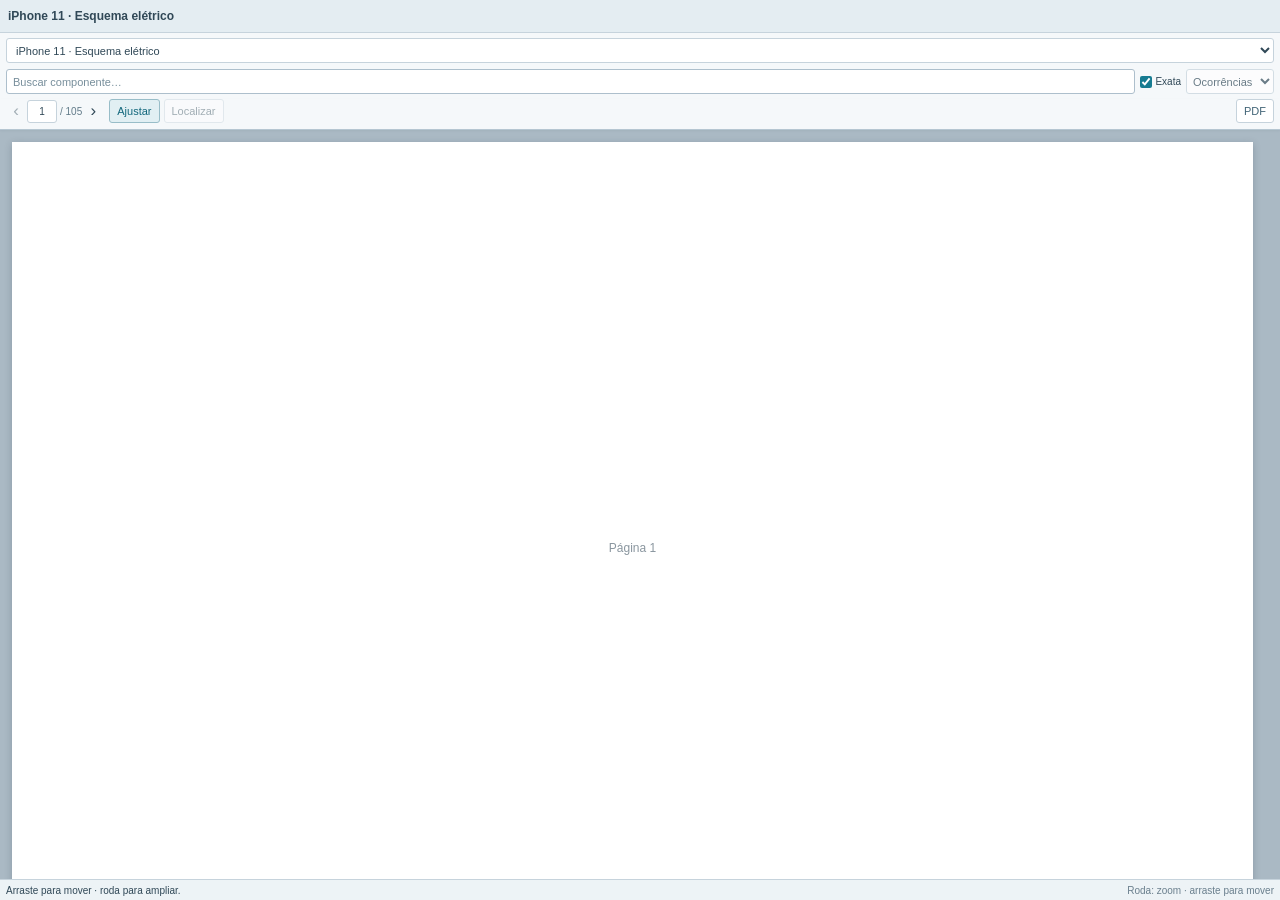
<file: esquema.html>
<!doctype html>
<html lang="pt-BR">
<head>
<meta charset="utf-8"><meta name="viewport" content="width=device-width,initial-scale=1">
<title>Esquemático</title>
<link rel="stylesheet" href="schematic-viewer.css?v=95ce93e28e">
<link rel="icon" type="image/svg+xml" href="nexo-board.svg">
<link rel="alternate icon" href="nexo-board.ico">
</head>
<body>
<header class="viewer-heading"><strong id="viewerTitle">Esquemático</strong><button id="dockViewer" hidden title="Encaixar na barra de ferramentas">Acoplar</button></header>
<div class="viewer-source"><select id="viewerDocument" aria-label="Escolher documento"></select></div>
<form id="componentSearch" class="search-bar" role="search">
 <input id="componentQuery" aria-label="Buscar componente no esquema" placeholder="Buscar componente…" autocomplete="off" spellcheck="false" title="Digite o componente e aperte Enter">
 <label class="exact-search" title="Desmarque para buscar parte do nome"><input type="checkbox" id="searchExact" checked>Exata</label>
 <select id="occurrences" aria-label="Ocorrências do componente" disabled><option>Ocorrências</option></select>
</form>
<nav class="viewer-toolbar" aria-label="Controles do esquemático">
 <div class="control-group"><button id="previousPage" title="Página anterior" aria-label="Página anterior">‹</button><label class="page-field"><input id="pageNumber" type="number" min="1" max="1" value="1" aria-label="Ir à página"><span id="pageTotal">/ —</span></label><button id="nextPage" title="Próxima página" aria-label="Próxima página">›</button></div>
 <button id="fitDocument" title="Ajustar à largura disponível" aria-pressed="true">Ajustar</button>
 <button id="focusRegion" title="Voltar ao componente selecionado" disabled>Localizar</button>
 <a id="originalPdf" target="_blank" rel="noopener" title="Abrir PDF original">PDF</a>
</nav>
<main id="pageViewer" tabindex="0" aria-label="Páginas contínuas do esquemático"><div id="pageStack"></div></main>
<footer class="viewer-status"><span id="viewerStatus" role="status">Abrindo esquemático…</span><span class="viewer-hint">Roda: zoom · arraste para mover</span></footer>
<script src="schematics.js?v=10631c23a8"></script><script src="nexus-bridge.js"></script><script src="pdf-pages.js?v=5b38f9f313"></script><script src="schematic-viewer.js?v=26047ccb0f"></script>
</body>
</html>
</file>
<file: desktop.css>
:root{color-scheme:light;--ink:#223443;--muted:#697b89;--border:#d6e0e7;--navy:#122b3d;--teal:#007b85;--surface:#fff;--gold:#efd17d;--red:#ff6267}
.device-folder{margin:3px 0}.folder-button{display:flex;align-items:center;gap:7px;width:100%;padding:9px 6px;background:transparent!important;border-color:transparent;text-align:left}.folder-button:hover{background:#eaf0f4!important}.folder-expand{display:flex;align-items:center;justify-content:center;width:16px;height:16px;flex-shrink:0;border:1px solid #adbdc9;border-radius:3px;background:#fff;font:14px/1 monospace;color:#657a8b}.folder-glyph{width:17px;height:12px;flex-shrink:0;border:1px solid #bc923c;background:#ebc16a;border-radius:2px;position:relative}.folder-glyph:before{content:'';position:absolute;left:0;top:-4px;width:8px;height:4px;background:#ebc16a;border:1px solid #bc923c;border-bottom:0;border-radius:2px 2px 0 0}.folder-label{flex:1;min-width:0;font-weight:600;overflow-wrap:anywhere}.folder-button small{color:#7f91a0;font-variant-numeric:tabular-nums}.device-children{margin:0 2px 6px 14px;border-left:1px solid #cedbe4;padding-left:8px}.device-child{display:flex;align-items:flex-start;gap:8px;width:100%;text-align:left;border-color:transparent;border-radius:4px;background:transparent;margin:1px 0;padding:7px 5px}.device-child[aria-current=true]{background:#e2f3f3;border-color:#97c8cd;box-shadow:inset 2px 0 #00818b}.child-text{min-width:0;flex:1;font-size:14px;overflow-wrap:anywhere}.child-text small{display:block;font-size:12px;color:#718392;margin-top:2px}.device-child[aria-current=true] small{color:#006979}.map-glyph{width:13px;height:16px;border:1px solid #849ba9;border-radius:2px;flex-shrink:0;margin-top:2px;position:relative}.map-glyph:after{content:'';position:absolute;inset:3px;background:linear-gradient(90deg,transparent 40%,#8ca3b1 40%,#8ca3b1 55%,transparent 55%),linear-gradient(transparent 40%,#8ca3b1 40%,#8ca3b1 55%,transparent 55%)}.map-glyph.ready{border-color:#088692;background:#d9eff0}.source-card details{margin:12px 0;font-size:12px}.source-card details ul{max-height:150px;overflow:auto;overflow-wrap:anywhere}.source-card summary{cursor:pointer;font-size:14px;color:#355d76}.source-card #sourceQualifier{font-size:12px}.asset-pane{position:absolute;inset:0;z-index:31;display:flex;flex-direction:column;background:#f1f4f7}.asset-head{display:flex;align-items:center;gap:8px;flex-wrap:wrap;background:#fff;border-bottom:1px solid var(--border);padding:8px 12px}.asset-head strong{flex:1;font-size:14px}.asset-head button,.asset-head a{font-size:12px}.asset-content{flex:1;min-height:0;overflow:auto;position:relative}.asset-content img{display:block;max-width:100%;max-height:100%;object-fit:contain;margin:auto}.asset-content img.natural{max-width:none;max-height:none;margin:0}.asset-content iframe{width:100%;height:100%;border:0}.source-mode .source-tools{line-height:1.6}
*{box-sizing:border-box}[hidden]{display:none!important}html,body{height:100%;margin:0;overflow:hidden}body{display:flex;flex-direction:column;background:#e9eef2;color:var(--ink);font:14px/1.4 "Segoe UI",Arial,sans-serif}button,input,select{font:inherit}button,a,input,select{touch-action:manipulation}button{border:1px solid var(--border);border-radius:5px;padding:7px 10px;line-height:1.2;background:#fff;color:inherit;cursor:pointer}button:hover{background:#edf5f6;border-color:#95b8c2}button:disabled{opacity:.45;cursor:default}button[aria-pressed=true]{background:#dff3f3;border-color:#67a9b1;color:#00646e}button:focus-visible,a:focus-visible,input:focus-visible,select:focus-visible,summary:focus-visible{outline:3px solid #15a5bc;outline-offset:2px}a{color:#006c80;text-decoration:none}a:hover{text-decoration:underline}h1,h2,h3,p{margin:0}input,select{min-width:0;border:1px solid var(--border);border-radius:5px;padding:7px 9px;background:#fff;color:inherit}input[type=search]{width:100%}small{font-size:12px}
.app-header{display:flex;align-items:center;gap:22px;min-height:58px;padding:10px 16px;background:var(--navy);color:white;flex-shrink:0}.brand{width:218px;flex-shrink:0}.brand h1{font-size:18px;font-weight:650;letter-spacing:-.4px}.brand p{font-size:12px;color:#a6c2d0}.search-form{display:flex;gap:6px;max-width:500px;flex:1;position:relative}.search-form input{height:36px}.search-form button{background:#007c88;border-color:#148c97;color:#fff}.search-error{position:absolute;top:42px;left:0;right:0;padding:10px;background:#fff5ed;color:#8b371e;border:1px solid #edc9b9;border-radius:5px;z-index:70}.header-count{margin-left:auto;text-align:right;white-space:nowrap;color:#bdd1dc;font-size:12px}.status-bar{min-height:44px;display:flex;align-items:center;gap:12px;padding:6px 14px;background:#fff;border-bottom:1px solid var(--border);flex-wrap:wrap;flex-shrink:0}.status-label{font-size:12px;color:var(--muted)}.visibility-controls,.panel-controls{display:flex;align-items:center;gap:5px;flex-wrap:wrap}.status-bar button{padding:6px 9px}.panel-controls{margin-left:auto}.status-bar button[aria-pressed=true]::before{content:'✓';margin-right:5px;font-weight:700}
.workspace{flex:1;min-height:0;display:grid;grid-template-columns:238px minmax(0,1fr) 306px;position:relative}.workspace.devices-hidden{grid-template-columns:0 minmax(0,1fr) 306px}.workspace.tools-hidden{grid-template-columns:238px minmax(0,1fr) 0}.workspace.devices-hidden.tools-hidden{grid-template-columns:0 minmax(0,1fr) 0}.devices-hidden .device-sidebar,.tools-hidden .inspector{visibility:hidden;overflow:hidden;padding:0;border:0}.device-sidebar{min-width:0;min-height:0;display:flex;flex-direction:column;background:#f7f9fb;border-right:1px solid var(--border)}.pane-heading{padding:15px 14px 12px;display:flex;align-items:center;justify-content:space-between;gap:8px;border-bottom:1px solid var(--border)}.pane-heading h2{font-size:14px;font-weight:650}.count-badge{padding:2px 7px;border-radius:4px;background:#e6edf2;color:#4c6476;font-size:12px;font-variant-numeric:tabular-nums}.device-search{display:block;padding:12px 12px 8px}.device-search input{height:34px}.device-list{flex:1;min-height:0;overflow:auto;padding:0 7px 10px}.device-item{display:flex;align-items:center;gap:10px;width:100%;text-align:left;border-color:transparent;background:transparent;padding:10px 9px;margin:2px 0;border-radius:5px}.device-item[aria-current=true]{background:#e3f2f3;border-color:#9bc9ce;box-shadow:inset 3px 0 #00808a}.device-glyph{width:17px;height:25px;border:1.5px solid #7b919f;border-radius:4px;flex-shrink:0;position:relative}.device-glyph::after{content:'';position:absolute;bottom:3px;left:5px;right:5px;height:1px;background:#7b919f}.device-item-text{flex:1;min-width:0}.device-item strong{display:block;font-size:14px;font-weight:600;overflow-wrap:anywhere}.device-item small{display:block;color:var(--muted);margin-top:2px}.device-item[aria-current=true] small{color:#146670}.sidebar-foot{padding:12px;border-top:1px solid var(--border);font-size:12px;color:var(--muted)}
.main{display:flex;flex-direction:column;min-width:0;min-height:0;position:relative}.toolbar{min-height:46px;display:flex;align-items:center;justify-content:space-between;gap:6px;padding:7px 12px;background:#f9fbfc;border-bottom:1px solid var(--border);flex-wrap:wrap;flex-shrink:0}.map-title{font-size:14px;font-weight:650;margin-right:5px}.tool-group{display:flex;align-items:center;gap:5px;min-width:0}.toolbar select{width:128px;height:32px;padding:4px;font-size:12px}.toolbar button{height:32px;padding:5px 8px}.square{width:32px;font-size:19px}.zoom-value{flex:0 0 8ch;width:8ch;min-width:8ch;max-width:8ch;text-align:center;white-space:nowrap;font-size:12px;font-variant-numeric:tabular-nums;color:var(--muted)}.selection-strip{display:flex;align-items:center;gap:8px;min-height:32px;padding:5px 12px;background:#f1f5f8;border-bottom:1px solid var(--border);font-size:12px;flex-shrink:0}.selection-strip.net-active{background:#fff1de;color:#855023}.selection-strip-text{flex:1;overflow:hidden;text-overflow:ellipsis;white-space:nowrap;min-width:0}.selection-strip button{font-size:12px;padding:2px 5px;background:transparent;border:0}.reading-badge{flex-shrink:0;font-size:12px;font-weight:700;border:1px solid #b3d6db;padding:2px 6px;border-radius:4px;color:#006572;background:#e6f6f7}.map-stage{flex:1;min-height:0;display:flex;flex-direction:column;position:relative}.canvas-wrap{flex:1;position:relative;min-height:0;overflow:hidden;background:#e7e9ec}.board-canvas{display:block;width:100%;height:100%;touch-action:none;outline:none;cursor:crosshair}.board-canvas.dragging{cursor:grabbing}.loading{position:absolute;inset:0;display:flex;align-items:center;justify-content:center;background:#e7e9ecec;z-index:20;padding:25px;color:#4f6576}.tooltip{position:absolute;pointer-events:none;max-width:280px;padding:8px 11px;background:#122b3df2;color:#fff;border-radius:5px;font-size:12px;z-index:15;box-shadow:0 3px 12px #0002;overflow-wrap:anywhere}.tooltip strong,.tooltip span{display:block}.tooltip span{color:#d4e5eb;margin-top:2px}.footer{display:flex;align-items:center;justify-content:space-between;gap:8px;min-height:25px;padding:3px 12px;background:#f7f9fb;border-top:1px solid var(--border);font-size:12px;color:var(--muted);flex-shrink:0}
.layer-dock{background:#fff;border-top:1px solid var(--border);padding:9px 12px;flex-shrink:0;display:flex;align-items:center;gap:12px;flex-wrap:wrap}.layer-caption{font-size:12px;color:var(--muted);white-space:nowrap}.layer-list{display:flex;flex:1;gap:5px;min-width:0;overflow-x:auto;padding:2px}.layer-button{flex-shrink:0;display:flex;align-items:center;gap:6px;min-height:35px;padding:7px 11px;position:relative;border-radius:4px;white-space:nowrap}.layer-swatch{width:8px;height:8px;border-radius:2px;flex-shrink:0;background:var(--layer-color)}.layer-button[aria-pressed=true]{background:#153c55;color:white;border-color:#153c55;box-shadow:inset 0 -3px var(--layer-color)}.layer-button[aria-pressed=true]::after{content:'✓';font-size:12px}.layer-presets{display:flex;gap:4px}.layer-presets button{font-size:12px;padding:7px}.net-dot{width:5px;height:5px;border-radius:50%;background:#ee6969}.layer-button.net-layer{border-top-color:#ee6969}
.inspector{display:flex;flex-direction:column;min-width:0;min-height:0;overflow:auto;background:#fff;border-left:1px solid var(--border)}.inspector-head{padding:15px 15px 12px;border-bottom:1px solid var(--border);flex-shrink:0}.eyebrow{font-size:12px;font-weight:650;color:var(--muted);margin-bottom:5px}.selection-name{font-size:23px;font-weight:650;line-height:1.2;overflow-wrap:anywhere}.selection-meta,.selection-net{font-size:12px;margin-top:7px;overflow-wrap:anywhere}.selection-meta{color:var(--muted)}.selection-net{color:#a04543;font-weight:600}.selection-reading{background:#ecf7f8;border-left:3px solid #008593;border-radius:3px;padding:8px 11px;margin-top:12px}.selection-reading>span{font-size:12px;color:#46717c}.selection-reading strong{display:block;font-size:25px;color:#006879;line-height:1.3}.selection-reading p,.selection-reading small{font-size:12px;overflow-wrap:anywhere;color:#5c727e}.inspector-actions{display:flex;gap:5px;flex-wrap:wrap;margin-top:12px}.inspector-actions button{font-size:12px}.tool-section{padding:12px 15px;border-bottom:1px solid var(--border);flex-shrink:0}.tool-section h3,.tool-section summary{font-size:14px;font-weight:650;cursor:pointer}.tool-section p{font-size:12px;color:var(--muted);margin-top:7px}.tool-actions{display:flex;gap:5px;flex-wrap:wrap;margin-top:9px}.tool-actions button,.tool-actions a{padding:7px 9px;font-size:12px}.tool-actions a{border:1px solid var(--border);border-radius:5px}.tool-actions .primary{background:#087e89;border-color:#087e89;color:white}.tools-view{margin-top:9px;display:flex;gap:5px;flex-wrap:wrap}.tools-view button{font-size:12px}.list-controls{padding:12px 12px 6px;flex-shrink:0}.list-controls label{display:block;margin-bottom:6px;font-size:14px;font-weight:600}.list-controls input{height:32px;font-size:12px}.panel-hint{padding:0 12px 6px;font-size:12px;color:var(--muted)}.detail-list{flex:1;min-height:100px;overflow:auto;padding:0 7px 10px}.detail-row{display:block;width:100%;text-align:left;background:#fff;border-color:transparent;padding:9px;margin:2px 0}.detail-row.active{background:#fff1dc;border-color:#e8c081}.row-top{display:flex;align-items:center;justify-content:space-between;gap:5px}.row-top strong{font-size:14px}.row-top small{color:var(--muted)}.row-net{display:block;margin-top:3px;font-size:12px;color:#647581;overflow:hidden;white-space:nowrap;text-overflow:ellipsis}.row-reading{display:block;font-size:12px;font-weight:600;color:#08707d;margin-top:4px}.row-reading.missing{color:var(--muted);font-weight:400}.empty-list{padding:15px 10px;font-size:14px;color:var(--muted)}
.schematic-pane{flex:0 0 48%;min-height:210px;display:flex;flex-direction:column;background:white;border-top:2px solid #0b8291}.schematic-pane-head{display:flex;align-items:center;justify-content:space-between;min-height:33px;padding:4px 10px;border-bottom:1px solid var(--border);gap:6px;font-size:12px}.schematic-pane-head button{padding:3px 7px;font-size:12px}.schematic-pane-head strong{font-size:12px}.schematic-pane iframe{width:100%;flex:1;min-height:0;border:0}.source-placeholder{position:absolute;inset:0;background:#eef2f5;display:flex;align-items:center;justify-content:center;padding:24px;overflow:auto;z-index:30}.source-card{max-width:470px;width:100%;padding:28px;background:white;border:1px solid var(--border);border-radius:8px}.source-card h2{font-size:25px;margin:5px 0 12px}.source-card p{color:var(--muted);margin-bottom:14px}.source-card ul{padding-left:19px;margin:12px 0 20px}.source-card li{padding:3px 0}.source-card button{background:#0b7986;color:white;border-color:#0b7986}.source-mode .board-controls{visibility:hidden}.source-mode #inspector>*:not(.pane-heading){display:none}.source-mode #inspector .source-tools{display:block}.source-tools{padding:15px;color:var(--muted);font-size:14px}.source-mode .canvas-wrap,.source-mode .schematic-pane{visibility:hidden}
@media(max-width:1180px){.workspace{grid-template-columns:205px minmax(0,1fr) 278px}.workspace.devices-hidden{grid-template-columns:0 minmax(0,1fr) 278px}.workspace.tools-hidden{grid-template-columns:205px minmax(0,1fr) 0}.brand{width:185px}.header-count{display:none}.toolbar{padding:6px 8px}.layer-dock{padding:7px;gap:5px}.layer-list{flex-basis:100%;order:2}.layer-presets{margin-left:auto}}
@media(max-width:900px){.workspace{grid-template-columns:190px minmax(0,1fr) 260px}.workspace.devices-hidden{grid-template-columns:0 minmax(0,1fr) 260px}.workspace.tools-hidden{grid-template-columns:190px minmax(0,1fr) 0}.app-header{gap:12px}.status-bar{gap:7px}.toolbar{justify-content:center}.map-title{display:none}}
@media(max-width:700px){.app-header{flex-wrap:wrap;gap:8px;padding:10px}.brand{width:auto;flex:1}.brand p{display:none}.search-form{min-width:100%;max-width:none}.status-label{display:none}.status-bar{padding:6px 8px}.status-bar button{font-size:12px;min-height:34px}.panel-controls{margin-left:0}.workspace,.workspace.devices-hidden,.workspace.tools-hidden,.workspace.devices-hidden.tools-hidden{grid-template-columns:minmax(0,1fr)}.main{grid-area:1/1}.device-sidebar,.inspector{position:absolute;top:0;bottom:0;width:min(310px,90vw);z-index:40;box-shadow:0 8px 25px #17324730}.device-sidebar{left:0}.inspector{right:0}.devices-hidden .device-sidebar,.tools-hidden .inspector{display:none}.selection-strip-text{white-space:normal;display:-webkit-box;-webkit-line-clamp:2;-webkit-box-orient:vertical}.footer .navigation-help{display:none}.toolbar{justify-content:space-between}.toolbar button{min-height:36px}.source-placeholder{padding:15px}.source-card{padding:20px}.schematic-pane{min-height:180px}}

.source-mode .header-count{visibility:hidden}.tools-view a{display:inline-flex;align-items:center;font-size:12px;padding:7px 5px}
</file>
<file: desktop-refinements.css>
/* Compact desktop tools and document tabs. */
.inspector{font-size:12px}.inspector .pane-heading{padding:9px 11px}.inspector .pane-heading h2,.inspector .tool-section h3,.inspector .tool-section summary,.inspector .list-controls label{font-size:12px}.inspector-head{padding:11px}.inspector .selection-name{font-size:16px;line-height:1.3}.inspector .eyebrow{font-size:11px;margin-bottom:3px}.inspector .selection-meta,.inspector .selection-net{font-size:12px;margin-top:5px}.inspector .selection-reading{margin-top:9px;padding:6px 9px}.inspector .selection-reading strong{font-size:18px}.inspector .tool-section{padding:9px 11px}.inspector .tool-actions,.inspector .tools-view,.inspector .inspector-actions{gap:4px;margin-top:7px}.inspector button,.inspector .tool-actions a{font-size:12px;padding:5px 7px}.inspector .detail-row{padding:6px 7px;margin:1px 0}.inspector .row-top strong{font-size:12px}.inspector .row-top small{font-size:11px}.inspector .row-net,.inspector .row-reading{font-size:11px;margin-top:2px}.inspector .list-controls{padding:9px 10px 5px}.inspector .list-controls input{height:29px}.inspector .panel-hint{font-size:11px;padding:0 10px 5px}.inspector .count-badge{font-size:11px}.document-toolbar{padding:0 8px 0 0;min-height:37px;flex-wrap:nowrap;gap:8px;background:#e8eef3}.document-tabs{display:flex;align-items:stretch;overflow-x:auto;min-width:0;flex:1;gap:1px;scrollbar-width:thin;min-height:37px}.document-tab{display:flex;align-items:stretch;flex:0 0 auto;min-width:120px;max-width:290px;background:#dce5ed;border-right:1px solid #c6d3dd;border-top:2px solid transparent}.document-tab.active{background:#fff;border-top-color:#087f8d}.document-toolbar .tab-select{height:auto;flex:1;min-width:0;text-align:left;padding:8px 9px;border:0;border-radius:0;background:transparent;white-space:nowrap;overflow:hidden;text-overflow:ellipsis;font-size:12px}.document-toolbar .tab-close{height:auto;width:27px;border:0;border-radius:0;background:transparent;font-size:17px;padding:2px 6px;color:#6c7f8d}.document-toolbar .tab-close:hover{background:#d9e5ed;color:#1e394e}.document-toolbar .document-tab.active .tab-select{color:#075c6d;font-weight:600}.document-toolbar #fitView{height:28px;padding:4px 9px;font-size:12px}.pad-legend{display:flex;align-items:center;gap:9px;flex-shrink:0}.pad-legend span{display:flex;align-items:center;gap:4px}.pad-legend i{display:inline-block;width:7px;height:7px;border-radius:1px}.footer .navigation-help{overflow:hidden;text-overflow:ellipsis;white-space:nowrap}.footer{gap:12px}.document-toolbar .tool-group{flex-shrink:0}@media(max-width:700px){.document-tab{max-width:230px}.inspector .detail-row{min-height:34px}.pad-legend{font-size:11px}.document-toolbar #fitView{min-height:32px}}
</file>
<file: responsive.css>
/* Desktop density and panel rails: the control stays in its own panel. */
.workspace{--left-panel:220px;--right-panel:286px;--rail:32px;grid-template-columns:var(--left-panel) minmax(0,1fr) var(--right-panel)}
.workspace.devices-hidden{grid-template-columns:var(--rail) minmax(0,1fr) var(--right-panel)}.workspace.tools-hidden{grid-template-columns:var(--left-panel) minmax(0,1fr) var(--rail)}.workspace.devices-hidden.tools-hidden{grid-template-columns:var(--rail) minmax(0,1fr) var(--rail)}
.panel-icon{display:inline-flex;align-items:center;justify-content:center;flex-shrink:0;width:25px;height:25px;padding:3px!important;border-color:transparent;background:transparent;border-radius:3px}.panel-icon svg{width:18px;height:18px;fill:none;stroke:currentColor;stroke-width:1.5;stroke-linecap:round;stroke-linejoin:round}.panel-icon[aria-expanded=false] svg{transform:rotate(180deg)}
.device-sidebar .pane-heading{padding:7px 8px;min-height:39px}.device-sidebar .pane-heading h2{font-size:12px}.inspector .pane-heading{justify-content:flex-start;gap:7px;min-height:39px}
.device-sidebar .folder-button{font-size:12px;line-height:1.25;padding:5px 4px;gap:5px;min-height:25px}.device-sidebar .folder-label{font-size:12px;font-weight:600}.device-sidebar .folder-expand{width:13px;height:13px;font-size:12px}.device-sidebar .folder-glyph{width:14px;height:10px}.device-sidebar .device-child{padding:5px 4px;gap:6px}.device-sidebar .child-text{font-size:12px;line-height:1.25}.device-sidebar .child-text small{font-size:11px;margin-top:1px}.device-sidebar .device-children{margin-left:10px;padding-left:7px}.device-sidebar .device-search{padding:7px 8px}.device-sidebar .device-search input{height:28px;font-size:12px;padding:4px 7px}.device-sidebar .device-list{padding:0 4px 8px}
.devices-hidden .device-sidebar,.tools-hidden .inspector{visibility:visible;overflow:hidden;background:#f0f4f7;border:0}.devices-hidden .device-sidebar>:not(.pane-heading),.tools-hidden .inspector>:not(.pane-heading){display:none!important}.devices-hidden .device-sidebar .pane-heading h2,.tools-hidden .inspector .pane-heading h2{display:none}.devices-hidden .device-sidebar .pane-heading,.tools-hidden .inspector .pane-heading{padding:7px 3px;justify-content:center;min-height:39px;border:0}.devices-hidden .device-sidebar{border-right:1px solid var(--border)}.tools-hidden .inspector{border-left:1px solid var(--border)}
.panel-backdrop{position:absolute;inset:0;z-index:35;background:#102b3d55;border:0;border-radius:0;padding:0}.panel-backdrop:hover{background:#102b3d55}.selection-strip.net-active{background:#edf4ff;color:#234f88}.reading-badge{background:#fff0f0;color:#a32e36;border-color:#e3b4b6}.detail-row.active{background:#fff0f0;border-color:#eba9ac}.inspector .detail-row:disabled{opacity:.65;cursor:default}.inspector .detail-row:disabled:hover{background:transparent;border-color:transparent}.source-placeholder{align-items:safe center}
@media(min-width:901px) and (max-width:1180px){.workspace{--left-panel:195px;--right-panel:265px}.device-sidebar .child-text,.device-sidebar .folder-label{font-size:12px}}
@media(max-width:900px){
 html,body{height:100%;height:100dvh}body{font-size:14px}.app-header{min-height:0;display:flex;flex-wrap:wrap;gap:7px;padding:7px 10px}.brand{width:auto;flex:1}.brand h1{font-size:16px}.brand p{display:none}.search-form{min-width:100%;max-width:none}.search-form input{height:40px;font-size:16px}.search-form button{min-height:40px;font-size:14px}.search-error{top:44px}
 .status-bar{padding:4px 7px;min-height:42px;display:flex;flex-wrap:nowrap;overflow-x:auto;gap:0}.status-label{display:none}.visibility-controls{flex-wrap:nowrap;gap:5px;flex-shrink:0}.status-bar button{min-height:34px;padding:6px 9px;font-size:12px;white-space:nowrap}.status-bar button[aria-pressed=true]::before{margin-right:3px}
 .workspace,.workspace.devices-hidden,.workspace.tools-hidden,.workspace.devices-hidden.tools-hidden{display:block;position:relative;min-height:0;flex:1}.main{height:100%;min-height:0}.device-sidebar,.inspector{display:flex!important;position:absolute;top:0;bottom:0;z-index:40;width:min(330px,88vw);height:100%;max-height:100%;box-shadow:0 5px 22px #102b3d33}.device-sidebar{left:0}.inspector{right:0}.devices-hidden .device-sidebar,.tools-hidden .inspector{width:40px;height:42px;bottom:auto;overflow:hidden;box-shadow:none;border:0;background:#e8eef3}
 .device-sidebar .pane-heading,.inspector .pane-heading{padding:3px 6px;min-height:42px}.devices-hidden .device-sidebar .pane-heading,.tools-hidden .inspector .pane-heading{padding:3px;min-height:42px}.panel-icon{width:34px!important;height:36px!important}.panel-icon svg{width:21px;height:21px}.device-sidebar .pane-heading h2,.inspector .pane-heading h2{font-size:14px}
 .device-sidebar .folder-button{min-height:38px;padding:8px 6px}.device-sidebar .folder-label,.device-sidebar .child-text{font-size:14px}.device-sidebar .device-child{min-height:43px;padding:7px 6px}.device-sidebar .child-text small{font-size:12px}.device-sidebar .device-search input{height:40px;font-size:16px}.device-sidebar .folder-expand{width:16px;height:16px}.device-sidebar .device-children{padding-left:10px}.device-sidebar .map-glyph{margin-top:3px}
 .inspector{font-size:14px}.inspector-head{padding:12px}.inspector .selection-name{font-size:18px}.inspector .selection-meta,.inspector .selection-net,.inspector .tool-section p{font-size:13px}.inspector .selection-reading strong{font-size:22px}.inspector .tool-section h3,.inspector .tool-section summary,.inspector .list-controls label{font-size:14px}.inspector .tool-section{padding:11px 12px}.inspector button,.inspector .tool-actions a{min-height:38px;font-size:14px;padding:7px 9px}.inspector .detail-row{min-height:46px}.inspector .row-top strong{font-size:14px}.inspector .row-net,.inspector .row-reading{font-size:12px}.inspector .list-controls input{height:40px;font-size:16px}
 .document-toolbar{padding:0 41px;min-height:42px;gap:5px;flex-wrap:nowrap}.document-tabs{min-height:42px}.document-tab{min-width:110px;max-width:240px}.document-toolbar .tab-select{font-size:12px;padding:8px 7px;min-height:40px}.document-toolbar .tab-close{width:36px;min-height:40px;font-size:20px}.document-toolbar #fitView{height:34px;min-height:34px;font-size:12px;padding:5px 7px}
 .selection-strip{min-height:42px;padding:4px 8px;font-size:12px;gap:5px}.selection-strip-text{white-space:normal;display:-webkit-box;-webkit-line-clamp:2;-webkit-box-orient:vertical;line-height:16px}.selection-strip button{min-height:34px;font-size:12px}.reading-badge{font-size:12px;padding:3px 5px}.footer{min-height:24px;height:24px;font-size:11px;padding:3px 8px;justify-content:space-between}.footer .navigation-help{display:none}.pad-legend{font-size:11px;gap:7px}
 .layer-dock{padding:5px 7px;min-height:49px;display:flex;align-items:center;flex-wrap:nowrap;gap:7px;overflow-x:auto}.layer-caption{display:none}.layer-list{order:0;flex:none;overflow:visible;padding:0;gap:5px}.layer-button{min-height:38px;font-size:12px;padding:8px 10px}.layer-presets{margin-left:0;flex-shrink:0}.layer-presets button{min-height:38px;padding:8px;font-size:12px}
 .mobile-schema-open .canvas-wrap{display:none}.mobile-schema-open .schematic-pane{flex:1;min-height:0;border-top-width:1px}.schematic-pane-head{min-height:38px;padding:4px 7px;gap:5px}.schematic-pane-head strong{display:none}.schematic-pane-head>span{flex:1;min-width:0;overflow:hidden;text-overflow:ellipsis;white-space:nowrap}.schematic-pane-head button{min-height:32px;flex-shrink:0}.source-placeholder{padding:12px;align-items:flex-start}.source-card{margin:auto;max-height:none;padding:18px}.source-card h2{font-size:21px}.source-card button{min-height:40px}.asset-head{padding:5px 8px}.asset-head button,.asset-head a{min-height:34px;display:inline-flex;align-items:center}.source-mode .selection-strip,.source-mode .layer-dock{display:none}
}

.inspector .panel-icon svg{transform:rotate(180deg)}.inspector .panel-icon[aria-expanded=false] svg{transform:none}
@media(max-width:900px){.source-mode .search-form,.source-mode .status-bar{display:none}}
</file>
<file: tree.css>
/* A compact file tree, with the hierarchy visible even in a long model list. */
.device-sidebar{background:#fff}.device-sidebar .device-list{padding:2px 3px 8px 8px;overflow:auto}.device-sidebar .device-folder{position:relative;margin:0;padding:0 0 0 10px;border-left:1px dotted #9aa5ac;min-width:max-content}.device-sidebar .folder-button{position:relative;min-height:21px;height:21px;padding:1px 2px;gap:4px;border:0;border-radius:0;min-width:max-content;background:#fff!important}.device-sidebar .folder-button:before{content:'';position:absolute;left:-11px;top:10px;width:10px;border-top:1px dotted #9aa5ac}.device-sidebar .folder-button:hover{background:#edf5fc!important}.device-sidebar .folder-label{font-size:12px;font-weight:400;white-space:nowrap;overflow-wrap:normal;overflow:visible}.device-sidebar .folder-expand{width:11px;height:11px;line-height:9px;font:11px/9px Arial,sans-serif;border-radius:0;border-color:#778895;background:#fff;color:#344855;z-index:1}.device-sidebar .folder-glyph{width:15px;height:11px;margin-left:1px;background:#ffd571;border-color:#d8b051;border-radius:1px}.device-sidebar .folder-glyph:before{height:3px;top:-3px;width:7px;background:#ffd571;border-color:#d8b051;border-radius:1px 1px 0 0}.device-sidebar .folder-button[aria-expanded=true] .folder-glyph{background:#ffe098;transform:skewX(-8deg)}
.device-sidebar .device-children{margin:0 0 0 5px;padding:0 0 0 19px;border-left:1px dotted #9aa5ac}.device-sidebar .device-child{position:relative;display:flex;align-items:center;min-height:21px;height:21px;width:100%;min-width:max-content;padding:1px 3px;gap:4px;margin:0;border:0;border-radius:0;box-shadow:none}.device-sidebar .device-child:before{content:'';position:absolute;left:-20px;top:10px;width:19px;border-top:1px dotted #9aa5ac}.device-sidebar .child-text{flex:0 0 auto;font-size:12px;line-height:19px;white-space:nowrap;overflow-wrap:normal}.device-sidebar .child-text small{display:none}.device-sidebar .device-child[aria-current=true]{background:#087cce;color:#fff;box-shadow:none}.device-sidebar .device-child[aria-current=true]:hover{background:#087cce}.device-sidebar .map-glyph{width:12px;height:15px;margin:0;border-radius:1px;border-color:#6e94b6;background:#eef5fb}.device-sidebar .map-glyph.ready{border-color:#067cd0;background:#168fe4}.device-sidebar .map-glyph.ready:after{background:linear-gradient(90deg,transparent 40%,#fff 40%,#fff 55%,transparent 55%),linear-gradient(transparent 40%,#fff 40%,#fff 55%,transparent 55%)}.device-sidebar .device-child[aria-current=true] .map-glyph{border-color:#bce4ff}.device-sidebar .device-child:focus-visible,.device-sidebar .folder-button:focus-visible{outline-offset:-2px}
.reading-badge{font-size:14px;line-height:1.3;padding:3px 7px}.inspector .selection-reading strong{font-size:22px}.tooltip .tooltip-reading{font-size:14px;font-weight:700;color:#fff4b8;margin-top:5px}
@media(max-width:900px){.device-sidebar .folder-button,.device-sidebar .device-child{height:34px;min-height:34px}.device-sidebar .folder-label,.device-sidebar .child-text{font-size:14px;line-height:24px}.device-sidebar .folder-button:before,.device-sidebar .device-child:before{top:17px}.device-sidebar .folder-expand{width:14px;height:14px;font-size:13px}.device-sidebar .folder-glyph{width:16px;height:12px}.device-sidebar .device-list{padding-top:4px}.reading-badge{font-size:14px;max-width:46vw}.inspector .selection-reading strong{font-size:24px}}
.device-sidebar .legacy-children{margin-left:5px;padding-left:10px}.device-sidebar .file-icon{display:block;width:16px;height:17px;flex:0 0 16px;fill:none;stroke:currentColor;stroke-width:1.55;stroke-linejoin:round;stroke-linecap:round;color:#267991}.device-sidebar .file-icon-board{color:#218770;fill:#e8f6f0}.device-sidebar .file-icon-board path{fill:none}.device-sidebar .file-icon-schematic{color:#386db7}.device-sidebar .file-icon-camera,.device-sidebar .file-icon-image{color:#9867b6}.device-sidebar .file-icon-connector{color:#a77329}.device-sidebar .file-icon-speaker{color:#3e89a3}.device-sidebar .file-icon-document{color:#7d8f9b}.device-sidebar .device-child[aria-current=true] .file-icon{color:#fff;fill:none}@media(max-width:900px){.device-sidebar .file-icon{width:19px;height:20px;flex-basis:19px}}
</file>
<file: workbench.css>
/* Compact instrument ribbon: icons above labels, search at the right edge. */
.workbench-ribbon{display:flex;align-items:center;gap:10px;min-height:65px;padding:4px 9px;background:#edf2f6;border-bottom:1px solid #bdcbd6;flex-shrink:0;color:#233f53}
.ribbon-scroll{display:flex;align-items:stretch;min-width:0;overflow-x:auto;scrollbar-width:thin;gap:3px}.ribbon-group{display:flex;gap:2px;border-left:1px solid #c8d4dc;margin-left:3px;padding-left:6px;flex-shrink:0}
.ribbon-button{display:flex;flex-direction:column;align-items:center;justify-content:center;gap:4px;min-width:58px;height:55px;padding:4px 7px;border:1px solid transparent;border-radius:3px;background:transparent;font-size:11px;line-height:1.1;white-space:nowrap;flex-shrink:0}.ribbon-button svg{width:23px;height:23px;fill:none;stroke:currentColor;stroke-width:1.5;stroke-linecap:round;stroke-linejoin:round}.ribbon-button:hover{background:#dce9f2;border-color:#9db9cc}.ribbon-button[aria-pressed=true]{background:#d5eaf4;border-color:#80afc7;color:#125673}.ribbon-button[aria-pressed=true]::before{content:none}
.workbench-ribbon .search-form{margin-left:auto;min-width:165px;max-width:300px;flex:1;gap:0}.workbench-ribbon .search-form input{height:30px;border-radius:3px;font-size:12px;padding:5px 8px;border-color:#bccbd7}.workbench-ribbon .search-error{top:35px;font-size:12px}
.document-toolbar{min-height:27px;padding:0;gap:0}.document-tabs{min-height:27px}.document-tab{min-width:90px;max-width:250px;border-top-width:2px}.document-toolbar .tab-select{padding:4px 7px;font-size:11px;min-height:25px}.document-toolbar .tab-close{width:23px;padding:1px 4px;font-size:15px;min-height:25px}.document-tab.active{border-top-color:#168f9f}
.layer-shelf{display:flex;align-items:center;gap:8px;flex-shrink:0;min-height:29px;padding:3px 9px;background:#f4f7fa;border-bottom:1px solid #bdcbd6;overflow-x:auto;scrollbar-width:thin}.layer-shelf .layer-list{display:flex;flex:0 0 auto;order:0;gap:3px;margin:0;padding:0;overflow:visible}.layer-shelf .layer-button{min-height:22px;height:22px;padding:2px 8px;font-size:11px;line-height:1.1;border-radius:2px;gap:4px;font-weight:400}.layer-shelf .layer-button[aria-pressed=true]{background:#e0ebf2;border-color:#9bb6c8;color:#264c66;box-shadow:inset 0 -2px var(--layer-color)}.layer-shelf .layer-button[aria-pressed=true]::after{content:none}.layer-shelf .layer-swatch{width:6px;height:6px;border-radius:0}.layer-shelf .layer-presets{margin:0 0 0 4px;gap:3px;flex-shrink:0;border-left:1px solid #cbd7df;padding-left:8px}.layer-shelf .layer-presets button{min-height:22px;height:22px;padding:2px 7px;font-size:11px;border-radius:2px;white-space:nowrap}
.selection-footer{display:flex;align-items:center;gap:10px;min-height:46px;padding:6px 8px;border-top:1px solid #a9becb;background:#e7eff5;flex-shrink:0;color:#32566e}.selection-footer label,.selection-footer .footer-net{display:flex;align-items:center;gap:6px;min-width:0;font-size:12px;white-space:nowrap}.selection-footer .footer-part,.selection-footer .footer-pad{flex:0 0 auto}.selection-footer .footer-part input,.selection-footer .footer-pad input{font-family:Consolas,ui-monospace,monospace}.selection-footer .footer-part input{width:calc(8ch + 14px)}.selection-footer .footer-pad input{width:calc(4ch + 14px)}.selection-footer .footer-net{flex:1 1 0}.selection-footer input{min-width:0;height:32px;border:1px solid #bccdd9;border-radius:2px;padding:4px 6px;background:#fafdff;color:#163b52;font-size:15px;line-height:1.2;cursor:text}.selection-footer input:focus{outline:1px solid #548bab;outline-offset:0}.selection-footer label>span,.footer-net>label{flex-shrink:0}.net-field{flex:1;min-width:0;position:relative}.selection-footer #statusNet{width:100%;font-weight:700;padding-right:27px}.selection-footer #statusNet:placeholder-shown{font-size:13px;font-weight:400}.net-clear{position:absolute;right:2px;top:2px;width:25px;height:28px;border:0;border-radius:2px;background:transparent;font-size:19px;padding:0;color:#5a7283}.net-clear:hover{background:#dce8f0}.net-results,.net-search-message{position:absolute;bottom:calc(100% + 7px);left:0;right:0;z-index:60;max-height:min(290px,50dvh);overflow:auto;background:#fff;border:1px solid #9fb8ca;border-radius:3px;box-shadow:0 4px 18px #17334929;white-space:normal}.net-result{display:block;width:100%;border:0;border-radius:0;background:transparent;text-align:left;font-size:13px;padding:7px 9px;overflow-wrap:anywhere;line-height:1.35}.net-result[aria-selected=true]{background:#dcecf6;color:#174a6c}.net-search-message{padding:10px;font-size:13px}
.source-mode .layer-shelf .board-controls{visibility:visible;opacity:.5}
.appearance-dialog{width:min(480px,calc(100vw - 24px));max-height:calc(100dvh - 28px);padding:0;border:1px solid #9ab0be;border-radius:6px;box-shadow:0 12px 50px #0d28383d;color:#233b4e;font:13px/1.4 "Segoe UI",Arial;background:#fff}.appearance-dialog::backdrop{background:#102d414d}.appearance-head{display:flex;align-items:center;justify-content:space-between;padding:9px 13px;background:#edf2f6;border-bottom:1px solid #d6e0e7}.appearance-head h2{font-size:14px;font-weight:600}.appearance-head button{font-size:20px;line-height:1;width:26px;height:26px;padding:0;border:0;background:transparent}.appearance-content{max-height:calc(100dvh - 160px);overflow:auto;padding:8px 14px}.appearance-content fieldset{border:0;border-bottom:1px solid #e0e7ec;margin:0;padding:9px 0 13px;min-width:0}.appearance-content legend{padding:0;font-weight:600;font-size:12px}.appearance-colors{display:grid;grid-template-columns:1fr 1fr;gap:7px 16px}.appearance-colors label{display:flex;align-items:center;justify-content:space-between;gap:8px;min-width:0;font-size:12px}.appearance-colors input[type=color]{width:39px;height:26px;min-width:39px;padding:2px;border-radius:3px;cursor:pointer}.appearance-visibility{display:flex;gap:5px;flex-wrap:wrap}.appearance-visibility button{font-size:12px;padding:5px 10px}.appearance-footer{display:flex;justify-content:space-between;padding:10px 14px;background:#f4f7f9}.appearance-footer button{font-size:12px}.appearance-done{background:#155d7f;border-color:#155d7f;color:white}
.board-image-notice{position:absolute;left:12px;bottom:12px;max-width:calc(100% - 24px);padding:7px 10px;border:1px solid #c4d5e1;border-radius:4px;background:#fffffff0;color:#2c5067;font-size:12px;pointer-events:none;z-index:18}
@media(max-width:900px){.workbench-ribbon{flex-wrap:wrap;gap:5px;padding:4px 6px;min-height:0}.ribbon-scroll{width:100%;gap:2px}.ribbon-button{min-width:58px;height:54px;font-size:11px}.ribbon-group{padding-left:4px;margin-left:1px}.workbench-ribbon .search-form{min-width:0;width:100%;max-width:none;flex:0 0 100%}.workbench-ribbon .search-form input{font-size:16px;height:35px}.workbench-ribbon .search-error{top:38px}.document-toolbar{padding:0 41px;min-height:37px}.document-tabs{min-height:37px}.document-tab{max-width:215px;min-width:90px}.document-toolbar .tab-select{min-height:35px;font-size:11px;padding:4px 6px}.document-toolbar .tab-close{min-height:35px;width:30px}.appearance-colors label{font-size:14px}.appearance-colors input[type=color]{height:32px;width:42px}.appearance-visibility button,.appearance-footer button{min-height:36px}.source-mode .workbench-ribbon .search-form{display:none}}
@media(max-width:900px){.layer-shelf{min-height:34px;padding:3px 6px;gap:5px}.layer-shelf .layer-button,.layer-shelf .layer-presets button{height:28px;min-height:28px;font-size:12px;padding:4px 8px}.selection-footer{display:grid;grid-template-columns:auto minmax(0,1fr);gap:5px 10px;padding:6px 8px}.selection-footer .footer-net{grid-column:1/-1}.selection-footer input{height:34px;font-size:16px}.selection-footer label{font-size:12px}.selection-footer #statusNet:placeholder-shown{font-size:16px}.net-clear{height:30px}.net-result{font-size:14px;min-height:38px}}

.tab-limit-message{flex:0 0 auto;padding:5px 9px;background:#fff4da;border-bottom:1px solid #e8c274;color:#785518;font:12px "Segoe UI",Arial}
.appearance-profiles{padding:10px 14px;background:#f2f6f9;border-bottom:1px solid #d6e0e7}.profile-select-row,.profile-edit-row{display:flex;align-items:center;gap:6px;min-width:0}.profile-select-row>label{font-size:12px;white-space:nowrap}.profile-select-row select{flex:1;min-width:0}.profile-edit-row{margin-top:7px}.profile-edit-row input{flex:1;min-width:0}.appearance-profiles input,.appearance-profiles select{height:29px;padding:3px 6px;border:1px solid #b5c9d5;border-radius:3px;background:white;font:12px "Segoe UI",Arial}.appearance-profiles button{height:29px;font-size:12px;padding:3px 9px}.appearance-profiles p{margin:7px 0 0;font-size:11px;color:#557080;min-height:15px}.appearance-profiles button:disabled,.appearance-colors input:disabled{cursor:default;opacity:.6}.appearance-content{max-height:calc(100dvh - 290px)}#saveAppearanceProfile:not(:disabled){background:#155d7f;color:white;border-color:#155d7f}

.device-subfolder{margin:0}.device-subfolder>.folder-button{padding-top:2px;padding-bottom:2px}.device-subfolder>.device-children{margin-bottom:2px}
.asset-head{padding:4px 7px;gap:5px}.asset-head strong{font-size:11px;font-weight:600}.asset-head button,.asset-head a{font-size:11px}

.workbench-ribbon{position:relative;z-index:70}.workbench-ribbon .search-form{position:relative}.workbench-ribbon #searchInput{width:100%;min-width:0}
#searchInput::-webkit-search-decoration{display:none}
.search-options{position:absolute;right:0;top:calc(100% + 4px);z-index:80;width:max(100%,320px);max-width:calc(100vw - 18px);max-height:min(320px,55dvh);overflow:auto;background:#fff;border:1px solid #9fb8ca;border-radius:3px;box-shadow:0 4px 16px #17334925;scrollbar-width:thin}
.workbench-ribbon .search-option{display:flex;align-items:center;gap:12px;width:100%;min-height:26px;padding:5px 8px;border:0;border-radius:0;background:#fff;color:#233f53;text-align:left;font:11px 'Segoe UI',Arial,sans-serif;line-height:1.35}
.search-option>span{flex:1;min-width:0;overflow-wrap:anywhere}.search-option>small{flex-shrink:0;font-size:10px;color:#708697}.workbench-ribbon .search-option:hover,.workbench-ribbon .search-option[aria-selected=true]{background:#dfedf5;color:#164d65}
@media(pointer:coarse){.workbench-ribbon .search-option{min-height:36px;font-size:12px}}
</file>
<file: panels.css>
/* Adjustable desktop panes and the persistent schematic tool. */
.main{overflow:hidden}
.selection-footer #statusPad{font-weight:700}
.panel-bottom{display:flex;align-items:center;justify-content:flex-end;flex:0 0 auto;min-height:29px;margin-top:auto;padding:2px 4px;border-top:1px solid #c5d2db;background:#e8eff4}
.inspector>.panel-bottom{justify-content:flex-start}
.panel-bottom .panel-icon{height:24px;width:25px}
.source-mode #inspector>.panel-bottom{display:flex}
.devices-hidden .device-sidebar>.panel-bottom,.tools-hidden .inspector>.panel-bottom{display:flex!important;justify-content:center;padding:2px 3px;border:0}
.device-sidebar>.device-search{padding-top:4px}
.panel-resizer{position:absolute;top:0;bottom:0;width:7px;z-index:45;cursor:col-resize;touch-action:none;outline:none}
.panel-resizer:hover,.panel-resizer:focus-visible,.panel-resizer.dragging{background:#218aa65c;box-shadow:inset 1px 0 #257e9e,inset -1px 0 #257e9e}
.workspace.panels-resizing,.workspace.panels-resizing *{cursor:col-resize!important;user-select:none!important}
.workspace.panels-resizing iframe{pointer-events:none}
.schematic-tools{display:flex;flex-direction:column;min-width:0;min-height:0;overflow:hidden;padding:0;background:#edf2f5}
.schematic-tools .pane-heading{flex:0 0 auto}
.tool-menu{display:flex;flex:0 0 auto;gap:3px;align-items:center;padding:3px 4px;border-bottom:1px solid #b5c6d2;background:#e1eaf0;overflow-x:auto}
.tool-menu .tool-tab{height:23px;min-height:23px;padding:1px 9px;border-radius:2px;font:12px 'Segoe UI',sans-serif;border:1px solid #aebfc9;background:#f7f9fa;white-space:nowrap}
.tool-menu .tool-tab[aria-pressed=true]{background:#c6e5ee;border-color:#579bb1;box-shadow:inset 0 -2px #35859f}
.schematic-panel{display:flex;flex:1;min-width:0;min-height:0;flex-direction:column;background:#e7edf1;overflow:hidden}
.schematic-panel[hidden]{display:none!important}
.schematic-window-bar{display:flex;align-items:center;justify-content:space-between;flex:0 0 auto;gap:3px;min-height:27px;padding:1px 3px 1px 7px;background:#e8f0f5;border-bottom:1px solid #bdcdd7;font-size:11px;color:#365268;user-select:none}
.schematic-window-bar>span{overflow:hidden;text-overflow:ellipsis;white-space:nowrap}
.window-actions{display:flex;gap:1px;flex-shrink:0}
.window-actions button{height:24px;min-height:24px;width:26px;padding:0;border:0;border-radius:2px;background:transparent;color:#355e74;font-size:17px;line-height:1}
.window-actions button:hover{background:#cee0eb}.window-actions #closeSchematic:hover{background:#d85656;color:white}
.schematic-controls{display:grid;grid-template-columns:minmax(0,1fr) auto;align-items:center;gap:3px 5px;flex:0 0 auto;padding:5px 6px 4px;min-height:27px;border-bottom:1px solid #c6d3dc;background:#edf3f6;font-size:11px}
.schematic-controls>select{width:100%;min-width:0;height:24px;padding:2px 4px;border:1px solid #bdccd6;border-radius:3px;background:#fff;font:11px 'Segoe UI',Arial,sans-serif;color:#304857}
.schematic-controls button{font-size:11px;padding:1px 7px;min-height:21px;height:21px;flex-shrink:0;border-radius:2px}
.schematic-controls button[aria-pressed=true]{background:#d3eaf0;border-color:#68a0b5;color:#245b70}
#schematicPaneStatus{grid-column:1/-1;min-width:0;overflow:hidden;text-overflow:ellipsis;white-space:nowrap;color:#647d8b;font-size:10px;line-height:14px}
#schematicFrame{display:block;width:100%;min-height:0;flex:1;border:0;background:#687782}
.schematic-panel.floating{position:fixed;z-index:100;flex:none;resize:both;min-width:300px;min-height:240px;max-width:calc(100vw - 12px);max-height:calc(100dvh - 12px);border:1px solid #688fa7;border-radius:4px;box-shadow:0 9px 34px #122b4d55}
.schematic-panel.floating .schematic-window-bar{cursor:move;touch-action:none;background:#d8e8f3}
.schematic-panel.window-dragging iframe{pointer-events:none}
.source-mode #inspector>.tool-menu{display:flex}
.source-mode #inspector>.schematic-panel:not([hidden]){display:flex}
.tools-hidden .inspector>.schematic-panel.floating:not([hidden]){display:flex!important}
@media(max-width:900px){.panel-resizer{display:none}.schematic-tools.inspector{width:min(600px,calc(100vw - 42px))}.tools-hidden .schematic-tools.inspector{width:40px}.tool-menu .tool-tab{height:28px;min-height:28px}.schematic-window-bar{min-height:30px}.window-actions button{width:30px;height:28px;min-height:28px}.schematic-panel.floating{min-width:min(300px,calc(100vw - 12px));min-height:230px}}
</file>
<file: netcolor.css>
/* Compact desktop tools; each sidebar keeps its handle in the first row. */
.device-search-row{display:flex;align-items:center;gap:3px;flex:0 0 auto;min-width:0;padding:3px 4px;border-bottom:1px solid #c5d2db;background:#e8eff4}
.device-search-row .device-search{flex:1;min-width:0;padding:0;margin:0;border:0}.device-search-row .device-search input{width:100%;min-width:0;height:27px;font-size:12px;padding:3px 6px}
.device-search-row .panel-icon,.tool-menu>.panel-icon{flex:0 0 25px;width:25px;height:25px;min-height:25px;margin:0;padding:3px}
.devices-hidden .device-sidebar>.device-search-row,.tools-hidden .inspector>.tool-menu{display:flex!important;justify-content:center;padding:3px;overflow:hidden}
.devices-hidden .device-search-row>.device-search,.tools-hidden .tool-menu>.tool-tab{display:none!important}
.netcolor-panel{display:flex;flex-direction:column;flex:1;min-height:0;min-width:0;font:12px 'Segoe UI',Arial;color:#294457;background:#edf2f5;overflow:hidden}.netcolor-panel[hidden]{display:none!important}
.netcolor-add{display:flex;flex-direction:column;gap:5px;padding:7px;border-bottom:1px solid #bbcbd5}.netcolor-add>span{overflow:hidden;text-overflow:ellipsis;white-space:nowrap;font-weight:600;min-height:16px}.netcolor-add button{align-self:flex-start}
.netcolor-panel button{font:12px 'Segoe UI',Arial;min-height:24px;padding:2px 8px;border-radius:2px}.netcolor-panel kbd{font:10px Consolas,monospace;border:1px solid #b6c9d5;border-radius:2px;padding:0 3px;margin-left:8px;color:#536f80}
.netcolor-list{flex:1;min-height:70px;overflow:auto;background:#fff;margin:6px 6px 0;border:1px solid #b7c9d5}.netcolor-empty{margin:0;padding:12px 10px;color:#657b89;line-height:1.5}.netcolor-row{display:flex;align-items:center;gap:5px;min-height:27px;padding:1px 5px;border-bottom:1px solid #eff2f4}.netcolor-row input,.netcolor-actions input{width:13px;height:13px;min-width:13px;margin:0;accent-color:#267f9b}.netcolor-name{display:flex;align-items:center;gap:6px;min-width:0;flex:1;background:transparent;border:0;text-align:left!important;white-space:nowrap;overflow:hidden;text-overflow:ellipsis;color:#294457}.netcolor-name::before{content:'';width:10px;height:10px;flex:0 0 10px;background:var(--net-color);border:1px solid #0003}.netcolor-name:hover{background:#e7f1f7}
.netcolor-actions{display:flex;align-items:center;flex-wrap:wrap;gap:4px;padding:6px}.netcolor-actions label{display:flex;align-items:center;gap:4px;margin-right:auto;white-space:nowrap}.netcolor-actions button{padding:2px 5px}.netcolor-palette{display:grid;grid-template-columns:repeat(8,minmax(0,1fr));gap:4px;padding:6px;border-top:1px solid #bdcdd7}.netcolor-panel .netcolor-swatch{height:22px;min-height:22px;min-width:0;padding:0;border:1px solid #708d9c;border-radius:1px;box-shadow:inset 0 0 0 1px #ffffff70}.netcolor-swatch:disabled{opacity:.45}.netcolor-swatch:focus-visible{outline:2px solid #1b6384;outline-offset:2px}.netcolor-message{font-size:11px;margin:0;padding:1px 7px 7px;color:#597181;line-height:1.4}
.source-mode #inspector>.netcolor-panel:not([hidden]){display:flex}.board-loading .board-controls{pointer-events:none;opacity:.55}.board-loading #boardCanvas{pointer-events:none}.board-loading .loading{display:flex}
@media(max-width:900px){.device-search-row{min-height:36px}.device-search-row .device-search input{font-size:16px;height:32px}.device-search-row .panel-icon,.tool-menu>.panel-icon{flex-basis:30px;width:30px;height:30px;min-height:30px}.tool-menu{min-height:36px}.devices-hidden .device-sidebar>.device-search-row,.tools-hidden .inspector>.tool-menu{height:40px;padding:3px}.selection-footer{display:flex;flex-wrap:nowrap;gap:5px;padding:5px 6px;min-width:0;min-height:44px}.selection-footer .footer-part{flex:0 0 auto}.selection-footer .footer-pad{flex:0 0 auto;gap:3px}.selection-footer .footer-net{flex:1 1 0;min-width:0;gap:3px}.selection-footer .footer-part input{width:calc(8ch + 10px)}.selection-footer .footer-pad input{width:calc(4ch + 10px)}.selection-footer input{padding-left:4px;padding-right:4px}.selection-footer .net-field{min-width:0;width:0;flex:1 1 0}.selection-footer #statusNet{min-width:0;width:100%;padding-right:23px;text-overflow:ellipsis}.net-clear{width:21px}.netcolor-panel{font-size:13px}.netcolor-panel button{min-height:30px}.netcolor-row{min-height:34px}.netcolor-row input,.netcolor-actions input{width:16px;height:16px}.netcolor-panel .netcolor-swatch{min-height:28px;height:28px}.net-results{left:auto;width:max(100%,min(320px,calc(100vw - 18px)))}}
@media(max-width:380px){.selection-footer{gap:3px;padding:4px}.selection-footer .footer-pad>span,.selection-footer .footer-net>label{display:none}.selection-footer .footer-part input{width:calc(8ch + 8px)}.selection-footer .footer-pad input{width:calc(4ch + 8px)}}
/* Match the file tree's type size and row density. */
.netcolor-panel,.netcolor-panel button{font:12px/1.3 'Segoe UI',Arial,sans-serif}.netcolor-buttons{display:flex;flex-wrap:wrap;gap:4px}.netcolor-buttons button{min-height:23px;padding:2px 6px}.netcolor-buttons button[aria-pressed=true]{background:#c6e5ee;border-color:#579bb1;color:#19536a}.netcolor-row{min-height:21px;height:21px;padding:0 4px;border-bottom:0}.netcolor-panel .netcolor-name{min-height:21px;height:21px;line-height:19px;padding:0 2px;font-size:12px;font-weight:400}.netcolor-row.is-checked{background:#e3eef7}.netcolor-row input{width:12px;height:12px;min-width:12px}.netcolor-name::before{width:8px;height:8px;flex-basis:8px}.netcolor-panel .netcolor-swatch{height:19px;min-height:19px}.netcolor-panel .netcolor-custom{align-self:flex-start;margin:0 6px 6px;min-height:22px;padding:2px 9px}.netcolor-color-dialog{width:min(310px,calc(100vw - 24px));padding:0;border:1px solid #9bb1bf;border-radius:4px;color:#294457;background:#f5f8fa;box-shadow:0 8px 32px #0d28384d;font:12px 'Segoe UI',Arial,sans-serif}.netcolor-color-dialog::backdrop{background:#102d412b}.netcolor-color-head{display:flex;align-items:center;justify-content:space-between;gap:12px;padding:7px 9px;background:#e4edf3;border-bottom:1px solid #bdcdd7}.netcolor-color-head strong{font-size:12px;font-weight:600}.netcolor-color-head button{border:0;background:transparent;padding:0;min-height:22px;width:22px;font-size:19px}.netcolor-color-fields{display:flex;gap:12px;padding:16px 12px;align-items:end}.netcolor-color-fields label{display:flex;flex-direction:column;gap:6px;min-width:0;flex:1}.netcolor-color-fields input{width:100%;min-width:0;height:35px;border:1px solid #adc2ce;border-radius:2px;padding:4px;background:#fff}.netcolor-color-fields input[type=color]{cursor:pointer}.netcolor-color-fields input[type=text]{font:14px Consolas,monospace}.netcolor-color-footer{display:flex;justify-content:flex-end;gap:6px;padding:8px 10px;border-top:1px solid #c9d7df}.netcolor-color-footer button{font-size:12px;min-height:26px;padding:3px 12px}.netcolor-color-footer button[type=submit]{background:#17688b;color:#fff;border-color:#17688b}
@media(max-width:900px){.netcolor-panel,.netcolor-panel button,.netcolor-panel .netcolor-name{font-size:14px}.netcolor-row,.netcolor-panel .netcolor-name{height:34px;min-height:34px}.netcolor-row input{width:16px;height:16px;min-width:16px}.netcolor-buttons button,.netcolor-panel .netcolor-custom{min-height:32px}.netcolor-panel .netcolor-swatch{min-height:28px;height:28px}.netcolor-color-fields input[type=text]{font-size:16px}.netcolor-color-footer button{min-height:34px;font-size:14px}}
</file>
<file: netcolor-color.css>
.netcolor-color-dialog{width:min(455px,calc(100vw - 20px));max-height:calc(100dvh - 20px);overflow:auto;padding:0;background:#f0f0f0;color:#161616;border:1px solid #8e8e8e;border-radius:0;box-shadow:0 5px 22px #0006;font:12px/1.3 'Segoe UI',Arial,sans-serif}
.netcolor-color-dialog::backdrop{background:#0002}.netcolor-color-head{height:31px;padding:0 8px;background:#fff;border-bottom:1px solid #d3d3d3}.netcolor-color-head strong{font-size:12px;font-weight:400}.netcolor-color-head button{color:#222;border-radius:0}.netcolor-color-head button:hover{background:#e81123;color:white}
.color-window-body{display:grid;grid-template-columns:minmax(0,1fr) 88px;gap:12px;padding:12px 11px 7px}.color-workspace{min-width:0}.color-tabs{display:flex;align-items:end;height:24px;padding-left:1px}.color-tabs button{font:12px 'Segoe UI',Arial;padding:3px 10px;min-height:23px;border:1px solid #bcbcbc;border-bottom:0;border-radius:0;background:#e6e6e6;color:#111;margin:0 -1px 0 0;position:relative}.color-tabs button[aria-selected=true]{background:#fff;height:25px;top:1px;z-index:1}.color-tab-panel{position:relative;background:#fff;border:1px solid #bcbcbc;min-height:335px;padding:8px}.color-tab-panel[hidden]{display:none}.color-field-caption{display:block;font-size:12px}.color-tab-panel>svg{display:block;width:100%;height:auto;max-height:313px;overflow:visible}.color-tab-panel svg g{cursor:pointer;outline:none}.color-tab-panel svg polygon{stroke:#fff;stroke-width:.3;stroke-linejoin:round}.color-tab-panel svg g[aria-selected=true] polygon{stroke:#171717;stroke-width:2;paint-order:stroke fill;filter:drop-shadow(0 0 1px white)}.color-tab-panel svg g:focus-visible polygon{stroke:#000;stroke-width:3;stroke-dasharray:2 1}
.color-window-actions{display:flex;flex-direction:column;gap:6px;padding-top:25px}.color-window-actions>button{width:100%;min-height:27px;padding:3px 4px;background:#e4e4e4;border:1px solid #ababab;border-radius:0;color:#111;font:12px 'Segoe UI',Arial}.color-window-actions>button:hover{background:#e2effa;border-color:#0078d4}.color-window-actions>#netcolorColorApply{border:2px solid #0078d4;background:#e1e1e1;padding:2px 3px}.color-window-actions>button:disabled{color:#8b8b8b;border-color:#c9c9c9;cursor:default}.color-window-actions>.color-eyedropper{display:flex;justify-content:center;align-items:center;gap:3px;margin-top:26px;white-space:nowrap}.color-eyedropper svg{height:16px;width:16px;fill:none;stroke:currentColor;stroke-width:1.5}.color-comparison{margin-top:auto;padding-top:24px;text-align:center;display:flex;flex-direction:column;align-items:center;gap:0}.color-comparison span{font-size:11px;padding:4px 0}.color-comparison div{width:78px;height:42px;border:1px solid #555;background:#ff0000}.color-comparison div+div{border-top:0}.color-hex-field{display:flex;gap:8px;align-items:center;margin-top:7px;font-size:11px}.color-hex-field input{height:25px;width:96px;min-width:0;border:1px solid #aaa;background:#fff;padding:3px 5px;border-radius:0;color:#111;font:12px Consolas,monospace}.color-dialog-status{margin:0;padding:0 11px 8px;min-height:8px;color:#7e3220;font-size:11px}.color-dialog-status:empty{padding-bottom:0}
#netcolorColorSaturation{height:220px;position:relative;cursor:crosshair;touch-action:none;outline-offset:2px;border:1px solid #888;background:linear-gradient(to top,#000,transparent),linear-gradient(to right,#fff,transparent),hsl(var(--hue,0) 100% 50%)}#netcolorColorCursor{position:absolute;pointer-events:none;width:10px;height:10px;border:1px solid white;border-radius:50%;box-shadow:0 0 0 1px #222;transform:translate(-50%,-50%)}.color-hue-label{display:flex;align-items:center;gap:8px;margin:12px 0 10px}.color-hue-label input{width:100%;min-width:0;appearance:none;height:12px;border:1px solid #888;border-radius:0;background:linear-gradient(to right,red,#ff0,#0f0,#0ff,#00f,#f0f,red);padding:0}.color-hue-label input::-webkit-slider-thumb{appearance:none;width:6px;height:20px;background:#eee;border:1px solid #333;border-radius:0}.color-rgb-fields{display:flex;gap:8px}.color-rgb-fields label{display:flex;flex-direction:column;gap:4px;min-width:0;flex:1;font-size:11px}.color-rgb-fields input{width:100%;min-width:0;height:25px;border:1px solid #aaa;border-radius:0;padding:3px 4px;background:#fff;color:#111;font:12px 'Segoe UI',Arial}
@media(max-width:500px){.netcolor-color-dialog{font-size:13px}.color-window-body{grid-template-columns:minmax(0,1fr) 75px;gap:8px;padding:9px 8px}.color-window-actions>button{font-size:12px;min-height:32px}.color-window-actions>.color-eyedropper{font-size:10px;gap:1px}.color-eyedropper svg{width:14px;height:14px}.color-tabs button{padding-left:7px;padding-right:7px}.color-tab-panel{padding:5px;min-height:0;aspect-ratio:1/1.14}.color-comparison div{width:65px;height:36px}.color-hex-field{gap:5px;font-size:10px}.color-hex-field input,.color-rgb-fields input{font-size:16px;height:30px}.color-hex-field input{width:100px}#netcolorColorSaturation{height:170px}.color-rgb-fields{gap:4px}.color-rgb-fields label{font-size:10px}.color-hue-label{font-size:11px}.color-dialog-status{font-size:11px}}
</file>
<file: nexus.css>
.nexus-dialog{width:min(540px,calc(100vw - 28px));max-height:calc(100dvh - 32px);padding:0;border:1px solid #394c61;border-radius:12px;background:#172331;color:#edf4fa;font:14px/1.5 "Segoe UI",sans-serif;box-shadow:0 18px 70px #0009;overflow:auto}
.nexus-dialog::backdrop{background:#050e19b8}.nexus-dialog *{box-sizing:border-box}.nexus-dialog header{display:flex;align-items:center;justify-content:space-between;padding:15px 20px;border-bottom:1px solid #34465a}.nexus-dialog h2{font-size:16px;letter-spacing:1px;margin:0}.nexus-dialog header button{font-size:23px;padding:0 9px;border:0;background:transparent}.nexus-content{padding:18px 20px}.nexus-dialog p{margin:0 0 13px}.nexus-dialog button{font:inherit;color:inherit;border:1px solid #526a80;border-radius:6px;padding:7px 12px;background:#24374a;cursor:pointer}.nexus-dialog button:hover{background:#314b63}.nexus-dialog button:disabled{opacity:.45;cursor:default}.nexus-actions{display:flex;gap:8px;flex-wrap:wrap;margin:17px 0}.nexus-dialog #nexusAdd{background:#126b88;border-color:#4aa4be;font-weight:600}.nexus-dialog small{color:#abc0d1}.nexus-dialog #nexusInstallHint{background:#203345;padding:11px 13px;border-radius:7px;font-size:13px}.nexus-dialog #nexusMessage{min-height:21px;color:#70d3cf;overflow-wrap:anywhere}.nexus-dialog #nexusMessage.error{color:#ffb1aa}.nexus-dialog #nexusProgress{width:100%;accent-color:#3cc4cc}.nexus-dialog #nexusProgressLabel{display:block;text-overflow:ellipsis;overflow:hidden;white-space:nowrap;font-size:12px}.nexus-package{display:flex;align-items:center;justify-content:space-between;gap:12px;padding:13px 0;border-top:1px solid #34465a}.nexus-package>div{min-width:0}.nexus-package strong,.nexus-package small{display:block;overflow-wrap:anywhere}.nexus-package button{font-size:12px;flex-shrink:0}.nexus-empty{padding:12px 0;color:#abbfd0}.nexus-dialog footer{padding:12px 20px;background:#111e2b}.nexus-dialog footer small{display:block}.nexus-dialog [hidden]{display:none!important}
@supports(padding:max(0px)){body{padding-left:env(safe-area-inset-left);padding-right:env(safe-area-inset-right)}.workbench-ribbon{padding-top:env(safe-area-inset-top)}.selection-footer{padding-bottom:env(safe-area-inset-bottom)}}
@media(max-width:600px){.nexus-dialog{font-size:14px}.nexus-content{padding:15px}.nexus-dialog header{padding:12px 15px}.nexus-dialog button{min-height:38px}.nexus-dialog header button{min-height:32px}}
</file>
<file: schematic-viewer.css>
:root{font:11px 'Segoe UI',Arial,sans-serif;color:#304857;background:#edf2f5;color-scheme:light;--line:#c6d3dc;--accent:#167b91}
*{box-sizing:border-box}[hidden]{display:none!important}
body{margin:0;height:100dvh;display:flex;flex-direction:column;overflow:hidden}
button,input,select{font:inherit;color:inherit}button,a{touch-action:manipulation}
button,.viewer-toolbar>a{display:inline-flex;align-items:center;justify-content:center;min-height:24px;padding:2px 7px;border:1px solid var(--line);border-radius:3px;background:#fff;cursor:pointer;white-space:nowrap;text-decoration:none;color:inherit}
button:hover,.viewer-toolbar>a:hover{background:#e3f0f4;border-color:#89adb9}
button:disabled{opacity:.42;cursor:default}button[aria-pressed=true]{color:#12677c;background:#e1eff3;border-color:#98bdc8}
button:focus-visible,input:focus-visible,select:focus-visible,a:focus-visible{outline:2px solid var(--accent);outline-offset:1px}
.viewer-heading{display:flex;align-items:center;gap:7px;min-height:33px;padding:4px 8px;border-bottom:1px solid var(--line);background:#e4edf2;flex-shrink:0}
.viewer-heading strong{font-size:12px;font-weight:600;flex:1;overflow:hidden;text-overflow:ellipsis;white-space:nowrap;min-width:0}
.viewer-source{display:flex;padding:5px 6px 0;background:#f5f8fa;flex-shrink:0}
.viewer-source select{min-width:0;width:100%;height:25px;border:1px solid var(--line);border-radius:3px;background:#fff;padding:2px 5px}
.embedded .viewer-heading,.embedded .viewer-source{display:none}
.search-bar{display:flex;align-items:center;gap:5px;padding:6px 6px 5px;flex:0 0 auto;min-width:0;background:#f5f8fa}
#componentQuery{min-width:0;width:80px;flex:1;height:25px;border:1px solid #adbfcc;background:#fff;border-radius:3px;padding:3px 6px}
#componentQuery::placeholder{color:#778e9b}
.exact-search{display:flex;align-items:center;gap:3px;white-space:nowrap;font-size:10px;cursor:pointer;user-select:none}
.exact-search input{margin:0;width:12px;height:12px;accent-color:var(--accent)}
#occurrences{flex:0 1 88px;min-width:54px;width:88px;max-width:31%;height:25px;background:#fff;border:1px solid var(--line);border-radius:3px;padding:2px}
.viewer-toolbar{display:flex;align-items:center;gap:4px;flex-wrap:wrap;padding:0 6px 6px;border-bottom:1px solid #b5c6d1;flex:0 0 auto;background:#f5f8fa;box-shadow:0 1px 2px #273d4810;z-index:1}
.control-group{display:flex;align-items:center;gap:1px;margin-right:2px}
.control-group button{width:20px;padding:0;font-size:17px;border-color:transparent;background:transparent}
.page-field{display:flex;align-items:center;gap:3px;white-space:nowrap;font-size:10px;color:#627b89}
.page-field input{width:30px;height:23px;border:1px solid var(--line);text-align:center;background:white;border-radius:3px;padding:0;appearance:textfield;color:#304857}
.page-field input::-webkit-inner-spin-button{appearance:none}
.viewer-toolbar>a{margin-left:auto;color:#416476}
#pageViewer{position:relative;flex:1;min-height:0;min-width:0;overflow:auto;background:#aab9c4;overscroll-behavior:contain;overflow-anchor:none;touch-action:pan-x pan-y;scrollbar-gutter:stable;scrollbar-color:#718d9e #dce5eb;outline:none;cursor:grab}
#pageViewer.panning{cursor:grabbing;user-select:none}
#pageStack{position:relative;min-width:100%;isolation:isolate}
.schema-page{position:absolute;background:white;box-shadow:0 2px 7px #23384740;contain:layout paint}
.page-placeholder{position:absolute;inset:0;display:flex;align-items:center;justify-content:center;color:#8a969f;font-size:12px}
.schema-page>img,.schema-page>canvas{position:absolute;inset:0;width:100%;height:100%;display:block;user-select:none;pointer-events:none}
.page-error{z-index:3;background:#ffffffeb;color:#6b4a4a;text-align:center;padding:20px}
.schema-page>svg{position:absolute;inset:0;width:100%;height:100%;overflow:hidden}
.region{fill:transparent;stroke:transparent;stroke-width:1.4;vector-effect:non-scaling-stroke;cursor:pointer;pointer-events:all}
.region:hover,.region:focus-visible{stroke:#dd6547;fill:#e4784520;outline:none}
.region.selected{fill:#1ca8c329;stroke:#0084a7;stroke-width:2.2}
.region.selected:hover{fill:#1ca8c33d;stroke:#dd6547}
.viewer-status{display:flex;align-items:center;justify-content:space-between;gap:8px;min-height:21px;padding:3px 6px;border-top:1px solid var(--line);background:#edf3f6;flex:0 0 auto;font-size:10px}
#viewerStatus{white-space:nowrap;text-overflow:ellipsis;overflow:hidden}
.viewer-hint{color:#6a7f8d;white-space:nowrap}
@media(max-width:500px){.viewer-hint{display:none}}
@media(pointer:coarse){#componentQuery{font-size:16px;height:30px}.viewer-toolbar button,.viewer-toolbar>a{min-height:28px}#occurrences{height:30px}.exact-search{font-size:11px}.exact-search input{width:15px;height:15px}}
@media(max-width:240px){.search-bar{gap:3px;padding-inline:3px}.viewer-toolbar{padding-inline:3px;gap:3px}.exact-search{font-size:9px}#occurrences{min-width:45px;flex-basis:55px}}
</file>
